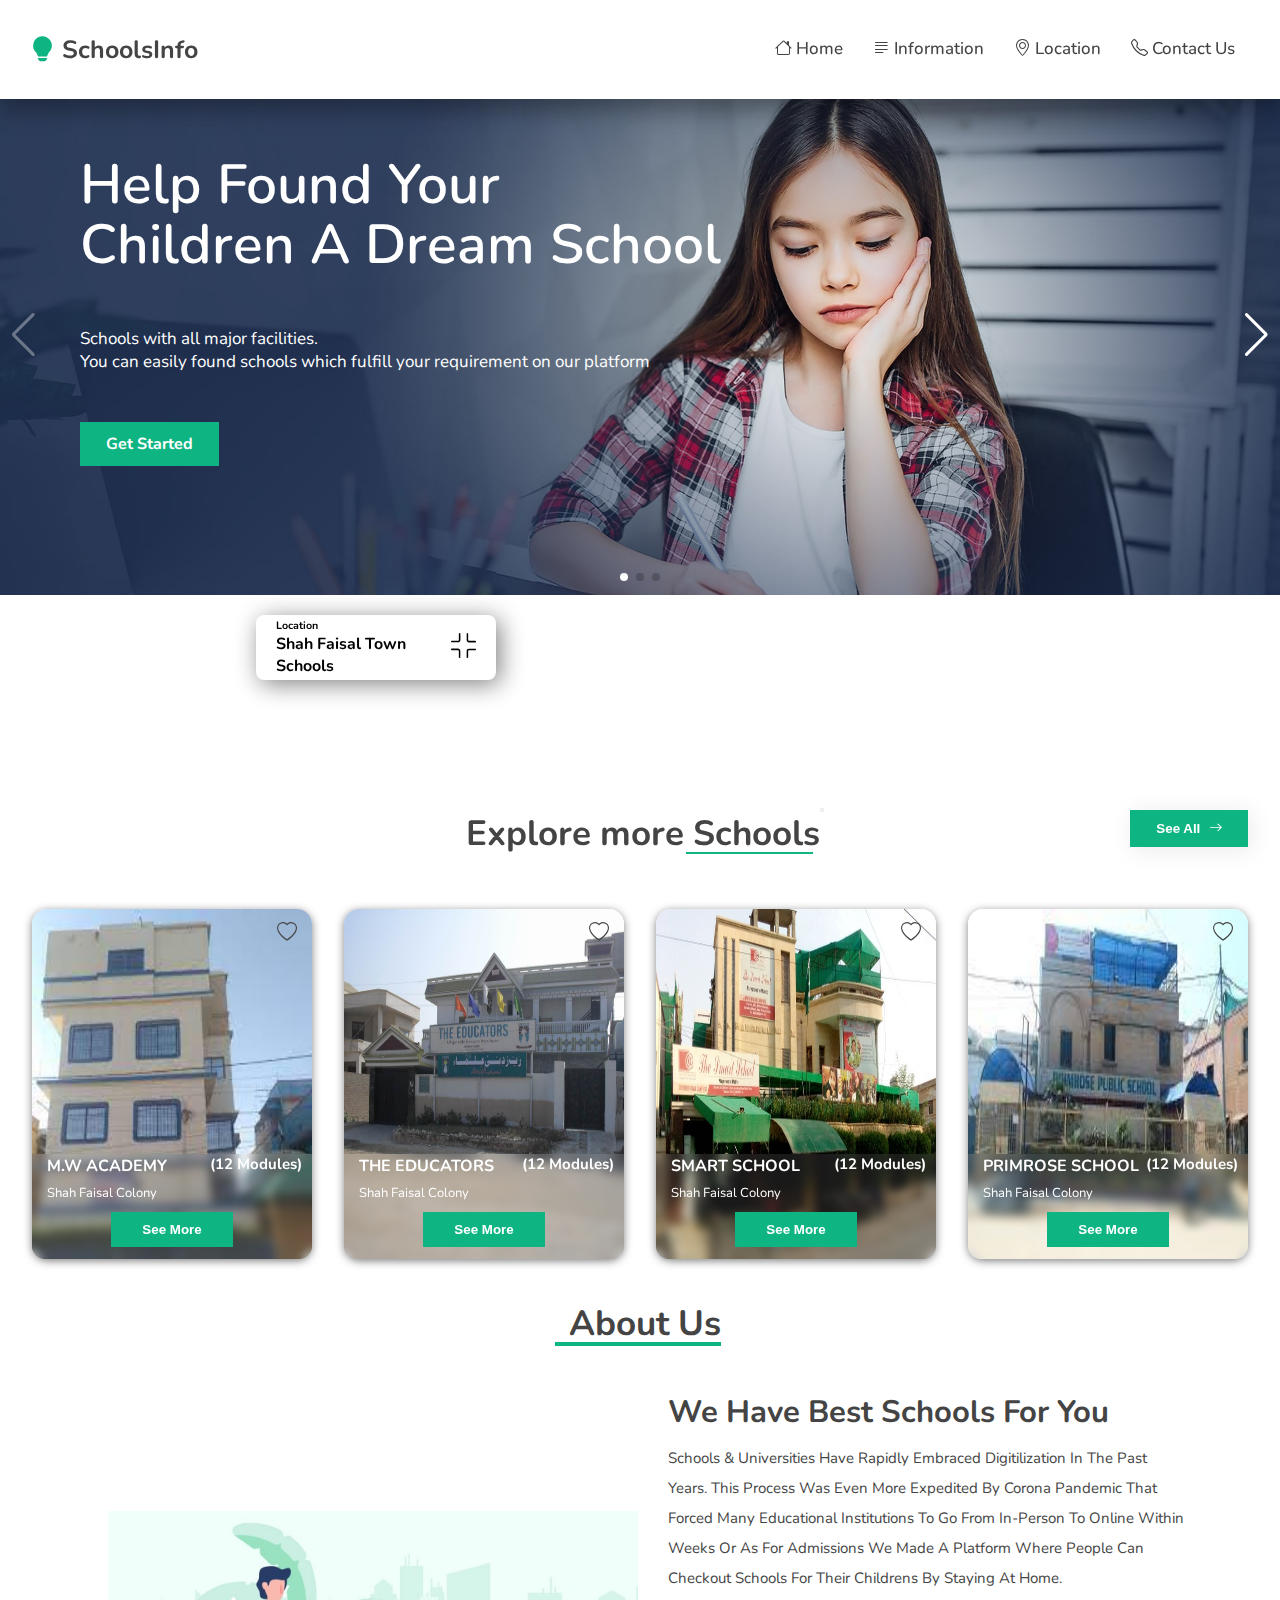
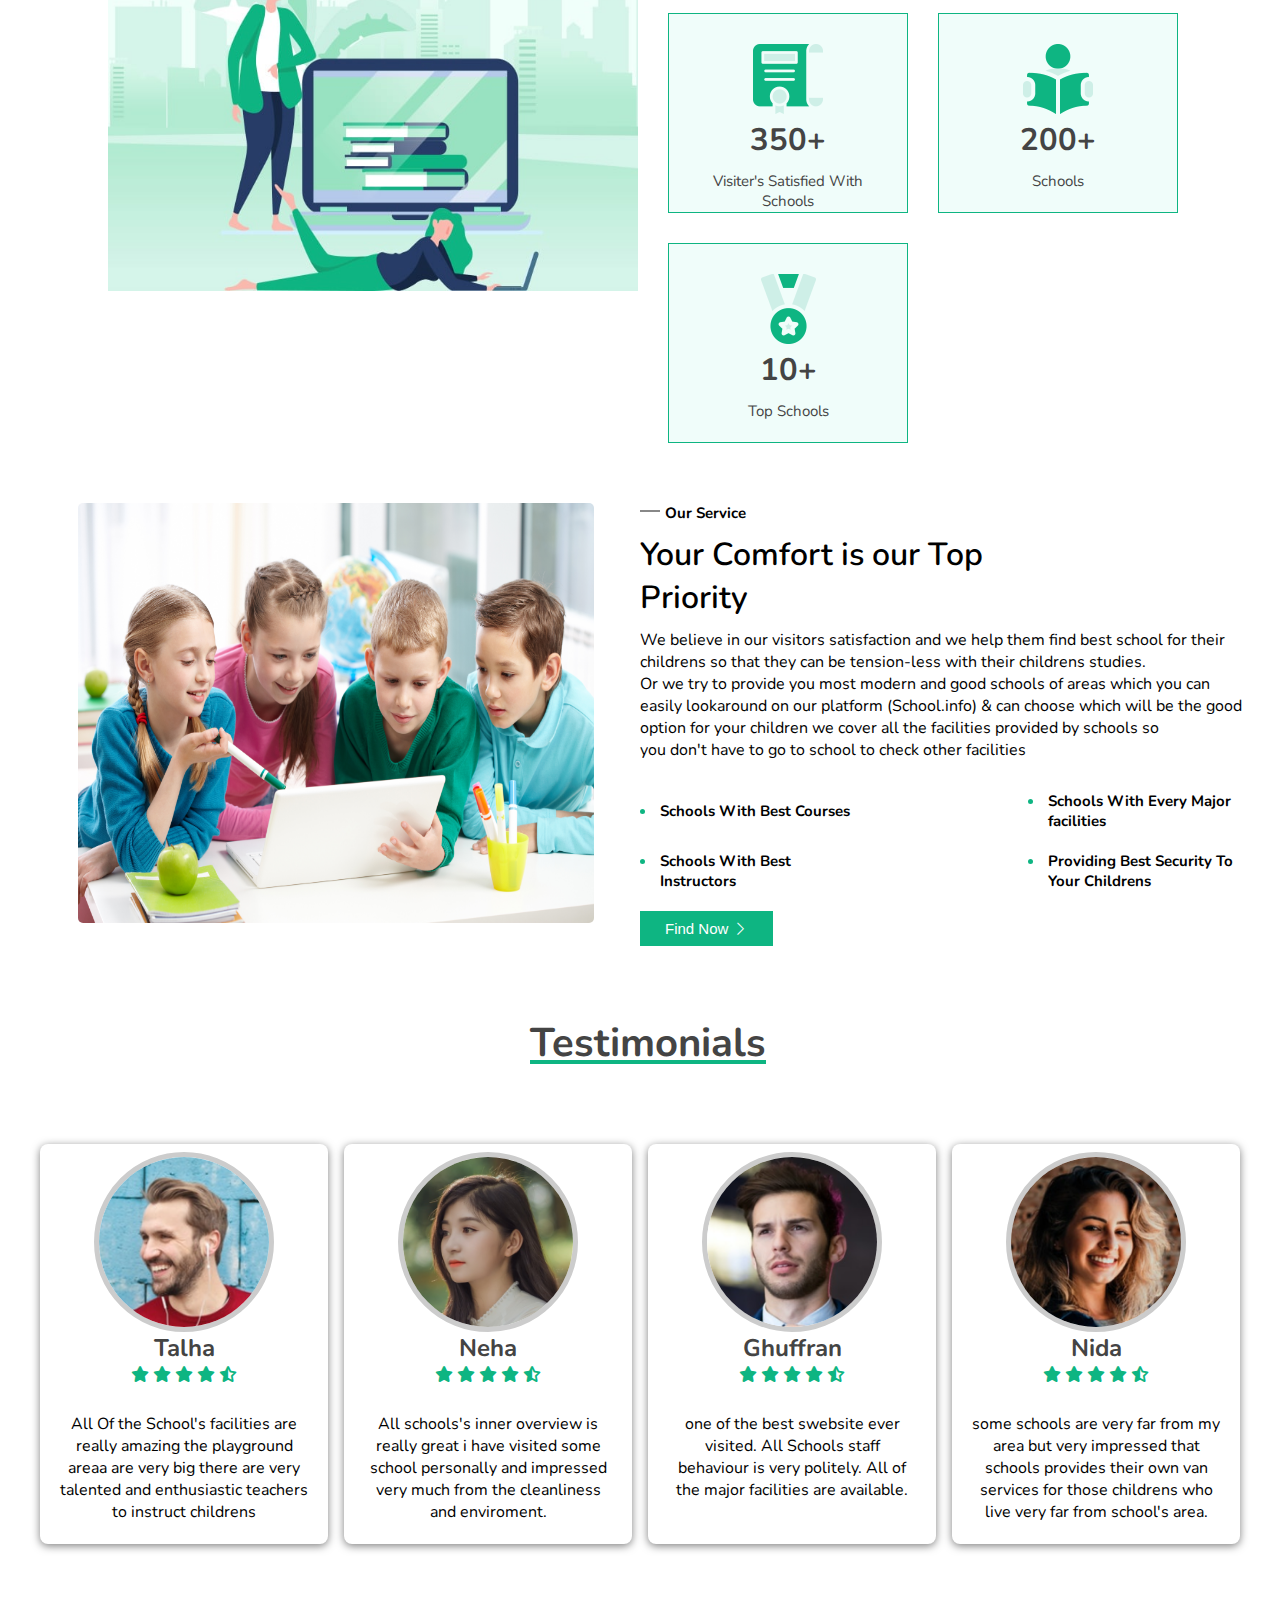
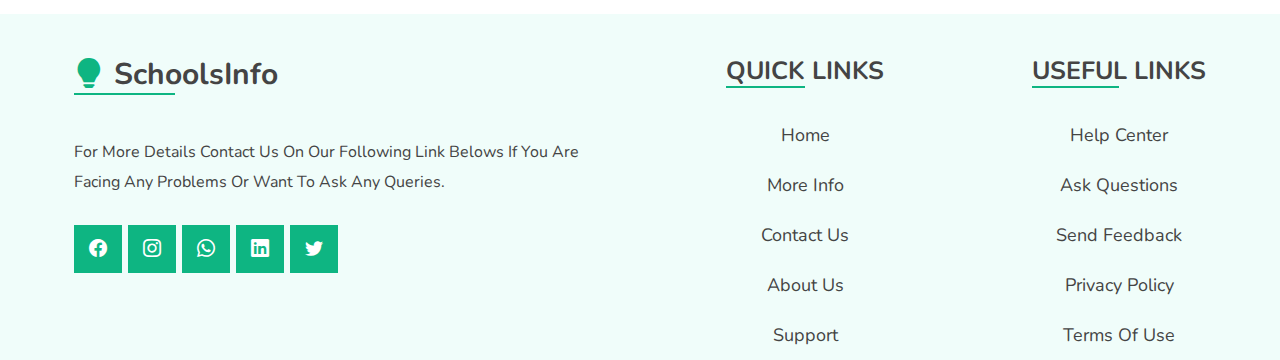
<file: index.html>
<!DOCTYPE html>
<html lang="en">

<head>
    <meta charset="UTF-8">
    <meta http-equiv="X-UA-Compatible" content="IE=edge">
    <meta name="viewport" content="width=device-width, initial-scale=1.0">
    <link rel="stylesheet" href="https://cdnjs.cloudflare.com/ajax/libs/font-awesome/5.15.4/css/all.min.css">
    <link rel="stylesheet" href="https://cdn.jsdelivr.net/npm/bootstrap-icons@1.9.1/font/bootstrap-icons.css">
    <link rel="stylesheet" href="https://cdnjs.cloudflare.com/ajax/libs/font-awesome/6.1.1/css/all.min.css" >
    <link rel="stylesheet" href="css/style.css">
    <link rel="icon" href="img/icon.png">
<link
  rel="stylesheet"
  href="https://cdn.jsdelivr.net/npm/swiper@9/swiper-bundle.min.css"
/>
    <title>Home | SchoolsInfo</title>
</head>

<body>
    <header>
        <nav>
           <a href="index.html" style="text-decoration: none;"> <h4><i class="bi bi-lightbulb-fill"></i> SchoolsInfo</h4></a>
            <div class="right_bx">
                <ul>
                    <li><a href="index.html"><i class="bi bi-house"></i> Home</a></li>
                    <li><a href="information.html"><i class="bi bi-justify-left"></i> Information</a></li>
                    <li><a href="location.html"><i class="bi bi-geo-alt"></i> Location</a></li>
                    <li><a href="contact.html"><i class="bi bi-telephone"></i> Contact Us</a></li>
                </ul>
                   
            </div>
        </nav>
    </header>
        <!-- Slider main container -->
<div class="swiper">
    <!-- Additional required wrapper -->
    <div class="swiper-wrapper">
      <!-- Slides -->
      <div class="swiper-slide" style="background-image: url(css/home-slide-1.jpg);">
        <div class="content">
        <div class="cont_bx">

            <h1>Help Found Your <br>Children A Dream School</h1><br>
            <p>Schools with all major facilities.<br> You can easily found schools which fulfill your requirement on our platform </p>
            <a href="information.html">Get Started</a>
        </div>
        </div>
        </div>
      <div class="swiper-slide" style="background-image: url(css/home-slide-2.jpg);">
        <div class="content">
            <div class="cont_bx">
    
                <h1>Schools With Best<br> Courses & Teachers</h1>
               <p>Schools with all major facilities.<br> You can easily found schools which fulfill your requirement on our platform</p>
                <a href="information.html">Get Started</a>
            </div>
            </div>
    </div>
      <div class="swiper-slide" style="background-image: url(css/home-slide-3.jpg);">
        <div class="content">
            <div class="cont_bx">
    
                <h1>Schools That Provides All Facilities!</h1><br>
                <p>it is getting very hard nowadays to find schools with every facilities like canteen, <br>sports ground, library or a big playground for childrens<br> But we are here to provide the dream schools for your childrens.</p>
                <a href="information.html">Get Started</a>
            </div>
            </div>
    </div>
      ...
    </div>
    <div class="swiper-pagination"></div>
  
    <div class="swiper-button-prev"></div>
    <div class="swiper-button-next"></div>

  </div>
    <div class="map">
        <div class="address_bx">
            <div class="location_bx">
                <h6>Location</h6>
                <h4>Shah Faisal Town Schools</h4>
            </div>
            <i class="bi bi-fullscreen-exit"></i>
        </div>
        <iframe src="https://www.google.com/maps/embed?pb=!1m18!1m12!1m3!1d28957.88411226421!2d67.16214155!3d24.8728813!2m3!1f0!2f0!3f0!3m2!1i1024!2i768!4f13.1!3m3!1m2!1s0x3eb3399d42aef5f1%3A0xa5813c4e620196a7!2sShah%20Faisal%20Colony%2C%20Karachi%2C%20Karachi%20City%2C%20Sindh!5e0!3m2!1sen!2s!4v1679989175919!5m2!1sen!2s" allow="geolocation" width="100%" height="500px" frameborder="0" scrolling="no" allowfullscreen></iframe>
    </div>

    <div class="home" style="margin-top: 50px;">
        <div class="title_button">
            <h2><span>Explore more Schools</span></h2>
            <button><a href="information.html">See All <i class="bi bi-arrow-right"></i></a></button>
        </div>

        <div class="home_bx">
            <div class="card">
                <img src="img/mw academy.jpg" alt="">
                <div class="content">
                    <i class="bi bi-heart"></i>
                    <div class="cont">
                        <div class="intro">
                        <h4>M.W ACADEMY</h4>
                        <h5>(12 Modules)</h5>
                    </div>
                        <p>Shah Faisal Colony</p>
                        <button><a href="M.W academy.html">See more</a></button>
                    </div>
                </div>
            </div>
            <div class="card">
                <img src="img/educators.jpg" alt="">
                <div class="content">
                    <i class="bi bi-heart"></i>
                    <div class="cont">
                        <div class="intro">
                            <h4>THE EDUCATORS</h4>
                            <h5>(12 Modules)</h5>
                        </div>
                        <p>Shah Faisal Colony</p>
                        <button><a href="EDUCATOR.html">See more</a></button>
                    </div>
                </div>
            </div>
            <div class="card">
                <img src="img/smartschool.jpg" alt="">
                <div class="content">
                    <i class="bi bi-heart"></i>
                    <div class="cont">
                        <div class="intro">
                            <h4>SMART SCHOOL</h4>
                            <h5>(12 Modules)</h5>
                        </div>
                        <p>Shah Faisal Colony</p>
                        <button><a href="smartschool.html">See more</a></button>
                    </div>
                </div>
            </div>
            <div class="card">
                <img src="img/primrose.jpg" alt="">
                <div class="content">
                    <i class="bi bi-heart"></i>
                    <div class="cont">
                        <div class="intro">
                            <h4>PRIMROSE SCHOOL</h4>
                            <h5>(12 Modules)</h5>
                        </div>
                        <p>Shah Faisal Colony</p>
                        <button><a href="Primrose.html">See more</a></button>
                    </div>
                </div>
            </div>
            <!-- <div class="card">
                <img src="img/An outdoor pool.jpg" alt="">
                <div class="content">
                    <i class="bi bi-balloon-heart"></i>
                    <div class="cont">
                        <h4>Dubai</h4>
                        <p>United Arb Emirates</p>
                        <button a href="">See more<i class="bi bi-arrow-right"></i></button>
                    </div>
                </div>
            </div> -->
        </div>
    </div>
    <div class="head">
    <h2><span>About Us</span></h2>
</div>
        <section class="about">
            <div class="image">
               <img src="img/about-img.jpg" alt="">
            </div>
         
            <div class="content">
               <h3 class="about-title">we have best schools for you</h3>
               <p>Schools & universities have rapidly embraced digitilization in the past years. this process was even more expedited by corona pandemic that forced many educational institutions to go from in-person to online within weeks or as for admissions we made a platform where people can checkout schools for their childrens by staying at home.</p>
               <div class="icons-container">
                  <div class="icons">
                     <img src="img/about-icon-1.png" alt="">
                     <h3>350+</h3>
                     <span>Visiter's Satisfied With <br> Schools</span>
                  </div>
                  <div class="icons">
                     <img src="img/about-icon-2.png" alt="">
                     <h3>200+</h3>
                     <span>Schools</span>
                  </div>
                  <div class="icons">
                     <img src="img/about-icon-3.png" alt="">
                     <h3>10+</h3>
                     <span>Top Schools</span>
                  </div>
               </div>
            </div>
         
         </section>
         <section style="margin-top: 30px;">
            
        <div class="box">
            <div class="img_bx">
                <img src="img/banner.jpg" alt="">
            </div>
            <div class="cont_box">
                <h6><span>Our Service</span></h6>
                <h1>Your Comfort is our Top <br>Priority</h1>
                <p>We believe in our visitors satisfaction and we help them find best school for their<br> childrens so that they can be tension-less with their childrens studies. <br>Or we try to provide you most modern and good schools of areas which you can easily lookaround on our platform (School.info) & can choose which will be the good option for your children we cover all the facilities provided by schools so <br>you don't have to go to school to check other facilities</p>
                <ul>
                    <li>Schools With Best Courses</li>
                    <li>Schools With Every Major facilities</li>
                    <li>Schools With Best Instructors</li>
                    <li>Providing Best Security To Your Childrens</li>
                </ul>
                <div class="btn">
                <button> <a href="information.html">Find Now <i class="bi bi-chevron-right"></i></a></button>
            </div>
            </div>
        </div>
    </section>


    
    <!--Review-->

    <div class="review" id="Review">
        <h1><span>Testimonials</span></h1>

        <div class="review_box">
            <div class="review_card">

                <div class="review_profile">
                    <img src="img/pic-1.png">
                </div>

                <div class="review_text">
                    <h2 class="name">Talha</h2>

                    <div class="review_icon">
                        <i class="fa-solid fa-star"></i>
                        <i class="fa-solid fa-star"></i>
                        <i class="fa-solid fa-star"></i>
                        <i class="fa-solid fa-star"></i>
                        <i class="fa-solid fa-star-half-stroke"></i>
                    </div>

                    <div class="review_social">
                        <i class="fa-brands fa-facebook-f"></i>
                        <i class="fa-brands fa-instagram"></i>
                        <i class="fa-brands fa-twitter"></i>
                        <i class="fa-brands fa-linkedin-in"></i>
                    </div>

                    <p>
                       All Of the School's facilities are really amazing the playground areaa are very big there are very talented and enthusiastic teachers to instruct childrens
                        
                    </p>

                </div>

            </div>

            <div class="review_card">

                <div class="review_profile">
                    <img src="img/pic-6.png">
                </div>

                <div class="review_text">
                    <h2 class="name">Neha</h2>

                    <div class="review_icon">
                        <i class="fa-solid fa-star"></i>
                        <i class="fa-solid fa-star"></i>
                        <i class="fa-solid fa-star"></i>
                        <i class="fa-solid fa-star"></i>
                        <i class="fa-solid fa-star-half-stroke"></i>
                    </div>

                    <div class="review_social">
                        <i class="fa-brands fa-facebook-f"></i>
                        <i class="fa-brands fa-instagram"></i>
                        <i class="fa-brands fa-twitter"></i>
                        <i class="fa-brands fa-linkedin-in"></i>
                    </div>

                    <p>
                        All schools's inner overview is really great i have visited some school personally and impressed very much from the cleanliness and enviroment.
                    </p>

                </div>

            </div>

            <div class="review_card">

                <div class="review_profile">
                    <img src="img/pic-3.png">
                </div>

                <div class="review_text">
                    <h2 class="name">Ghuffran</h2>

                    <div class="review_icon">
                        <i class="fa-solid fa-star"></i>
                        <i class="fa-solid fa-star"></i>
                        <i class="fa-solid fa-star"></i>
                        <i class="fa-solid fa-star"></i>
                        <i class="fa-solid fa-star-half-stroke"></i>
                    </div>

                    <div class="review_social">
                        <i class="fa-brands fa-facebook-f"></i>
                        <i class="fa-brands fa-instagram"></i>
                        <i class="fa-brands fa-twitter"></i>
                        <i class="fa-brands fa-linkedin-in"></i>
                    </div>

                    <p>
                        one of the best swebsite ever visited. All Schools staff behaviour is very politely. All of the major facilities are available.
                    </p>

                </div>

            </div>

            <div class="review_card">

                <div class="review_profile">
                    <img src="img/pic-4.png">
                </div>

                <div class="review_text">
                    <h2 class="name">Nida</h2>

                    <div class="review_icon">
                        <i class="fa-solid fa-star"></i>
                        <i class="fa-solid fa-star"></i>
                        <i class="fa-solid fa-star"></i>
                        <i class="fa-solid fa-star"></i>
                        <i class="fa-solid fa-star-half-stroke"></i>
                    </div>

                    <div class="review_social">
                        <i class="fa-brands fa-facebook-f"></i>
                        <i class="fa-brands fa-instagram"></i>
                        <i class="fa-brands fa-twitter"></i>
                        <i class="fa-brands fa-linkedin-in"></i>
                    </div>

                    <p>
                        some schools are very far from my area but very impressed that schools provides their own van services for those childrens who live very far from school's area.
                    </p>

                </div>

            </div>

        </div>

    </div>

<footer class="footer">
    <div class="box-container">
        <div class="box">
            <h2><i class="bi bi-lightbulb-fill"></i>SchoolsInfo</h2>
            <p>For more details Contact us on our following link belows if you are  <br>facing any problems or want to ask any queries.</p>
            <div class="sharelinks">
            <i class="bi bi-facebook"></i>
            <i class="bi bi-instagram"></i>
            <i class="bi bi-whatsapp"></i>
            <i class="bi bi-linkedin"></i>
            <i class="bi bi-twitter"></i>
        </div>
        <!-- <h1>MESSAGE US :</h1>
        <textarea placeholder="type your message"></textarea><br>
        <button>SUBMIT</button> -->
        </div>
        <div class="box">
            <h3>QUICK LINKS</h3>
            <a href="index.html" class="links">Home</a>
            <a href="information.html" class="links">More Info</a>
            <a href="contact.html" class="links">Contact Us</a>
            <a href="" class="links">About Us</a>
            <a href="" class="links">Support</a>
        </div>
        <div class="box">
            <h3>USEFUL LINKS</h3>
            <a href="#" class="link">Help Center</a>
            <a href="#" class="link">Ask Questions</a>
            <a href="#" class="link">Send Feedback</a>
            <a href="#" class="link">Privacy Policy</a>
            <a href="#" class="link">Terms Of Use</a>
         </div>
    </div>
</footer>
    <script src="https://cdn.jsdelivr.net/npm/swiper@9/swiper-bundle.min.js"></script>
    <script>
        const swiper = new Swiper('.swiper', {
//   loop: true,
  autoplay: {
    delay : 3000,
    disableOnInteraction: false,
  },

  pagination: {
    el: '.swiper-pagination',
    clickable : true,
  },

  navigation: {
    nextEl: '.swiper-button-next',
    prevEl: '.swiper-button-prev',
  },

});
    </script>
</body>

</html>
</file>
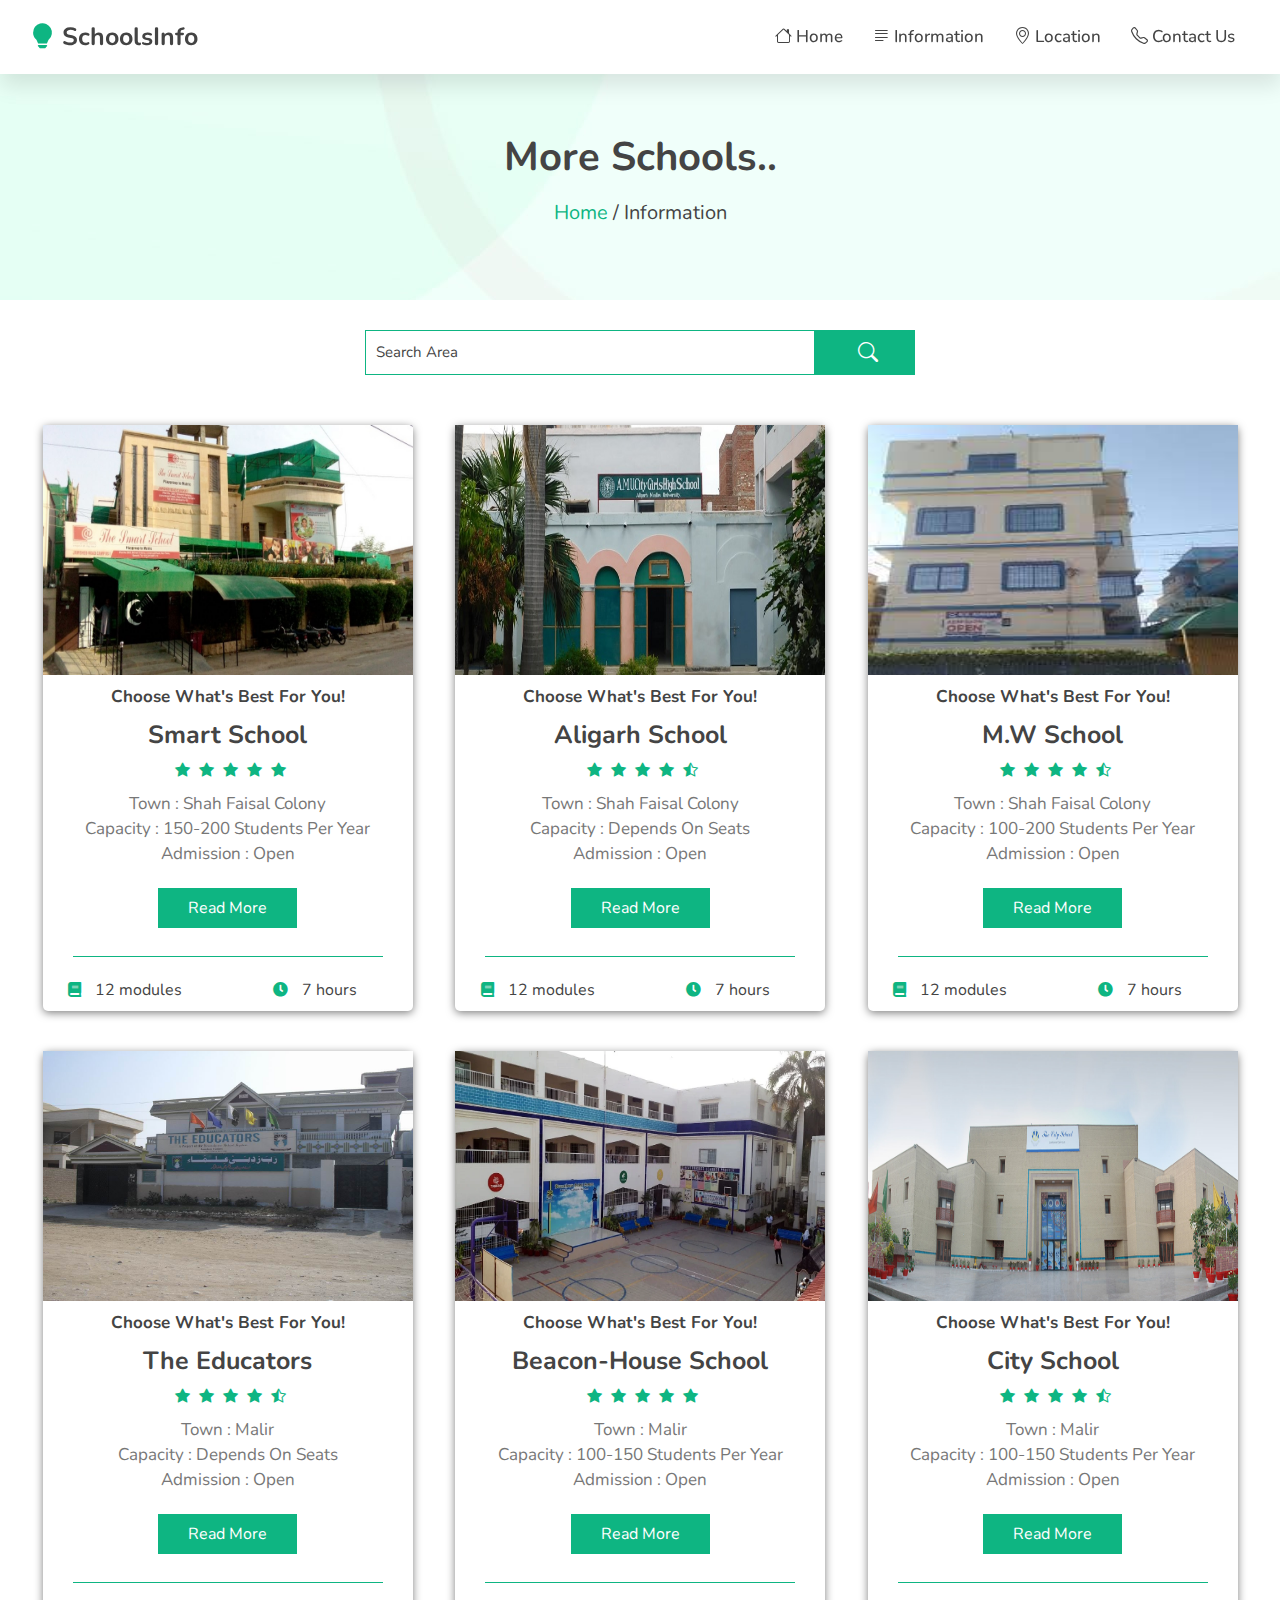
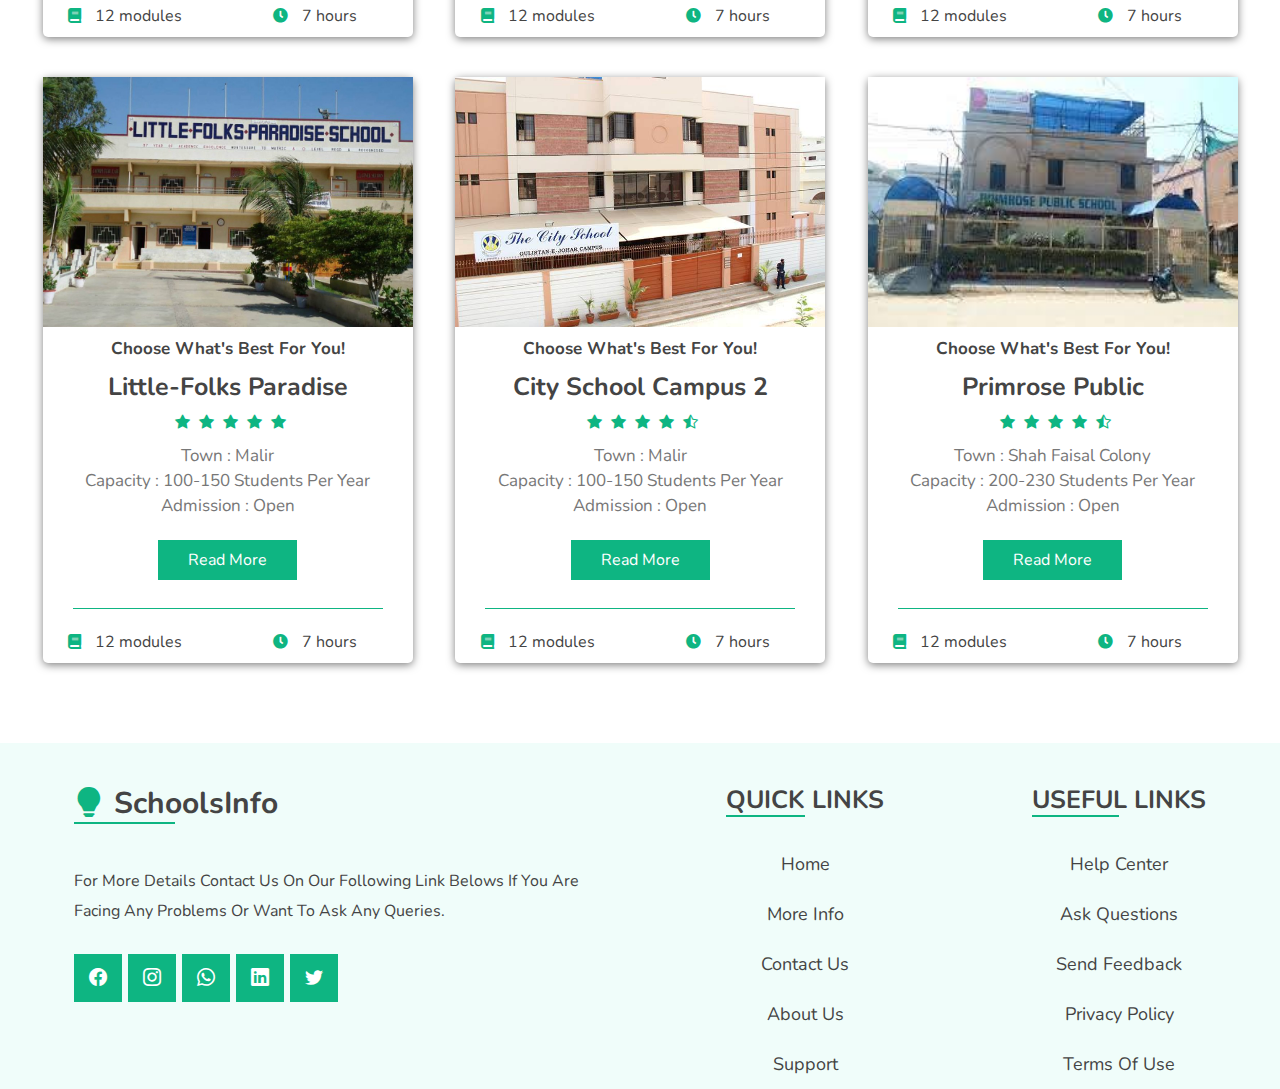
<file: information.html>
<!DOCTYPE html>
<html lang="en">
<head>
    <meta charset="UTF-8">
    <meta http-equiv="X-UA-Compatible" content="IE=edge">
    <meta name="viewport" content="width=device-width, initial-scale=1.0">
    <title>Info | SchoolsInfo</title>
    <link rel="stylesheet" href="https://cdn.jsdelivr.net/npm/bootstrap-icons@1.9.1/font/bootstrap-icons.css">
    <link rel="stylesheet" href="https://cdnjs.cloudflare.com/ajax/libs/font-awesome/5.15.4/css/all.min.css">
    <link rel="stylesheet" href="css/information.css">
    <link rel="icon" href="img/icon.png">
</head>
<body>
    <header>
        <nav>
         <a href="index.html" style="text-decoration: none;"> <h4><i class="bi bi-lightbulb-fill"></i> SchoolsInfo</h4></a>
            <div class="right_bx">
                <ul>
                    <li><a href="index.html"><i class="bi bi-house"></i> Home</a></li>
                    <li><a href="information.html"><i class="bi bi-justify-left"></i> Information</a></li>
                    <li><a href="location.html"><i class="bi bi-geo-alt"></i> Location</a></li>
                    <li><a href="contact.html"><i class="bi bi-telephone"></i> Contact Us</a></li>
                </ul>
                   
            </div>
        </nav>
    </header>
    <div class="background">
        <div class="heading">
        <h3>More Schools..</h3>
   <p> <a href="index.html">Home</a> / Information </p>
</div>
    </div>
    <div class="search-bar">
        <input type="text" placeholder="Search Area" id="searchtxt">
        <button onclick="search()"><i class="bi bi-search"></i></button>
    </div>


    <section class="courses">
     
        <div class="box-container">
     
           <div class="box">
              <div class="image">
                 <img src="img/smartschool.jpg" alt="">
              </div>
              <div class="content">
                 <h3>choose what's best for you!</h3>
                 <h2>Smart School</h2>

                 <i class="bi bi-star-fill"></i>
                 <i class="bi bi-star-fill"></i>
                 <i class="bi bi-star-fill"></i>
                 <i class="bi bi-star-fill"></i>
                 <i class="bi bi-star-fill"></i>
                 <p>
                    town : Shah Faisal Colony <br>
                capacity : 150-200 students per year<br>
                admission : open

            </p>
                 <a href="smartschool.html" class="btn">read more</a>
                 <div class="icons">
                    <span> <i class="fas fa-book"></i> 12 modules </span>
                    <span> <i class="fas fa-clock"></i> 7 hours </span>
                 </div>
              </div>
           </div>
           <div class="box">
            <div class="image">
               <img src="img/aligarh.jpg" alt="">
            </div>
            <div class="content">
               <h3>choose what's best for you!</h3>
               <h2>Aligarh School</h2>
               <i class="bi bi-star-fill"></i>
                 <i class="bi bi-star-fill"></i>
                 <i class="bi bi-star-fill"></i>
                 <i class="bi bi-star-fill"></i>
                 <i class="bi bi-star-half"></i>
               <p>
                town : Shah Faisal Colony <br>
                capacity : Depends on seats<br>
                admission : open

        </p>
               <a href="aligarh.html" class="btn">read more</a>
               <div class="icons">
                  <span> <i class="fas fa-book"></i> 12 modules </span>
                  <span> <i class="fas fa-clock"></i> 7 hours </span>
               </div>
            </div>
         </div>
         <div class="box">
            <div class="image">
               <img src="img/mw academy.jpg" alt="">
            </div>
            <div class="content">
               <h3>choose what's best for you!</h3>
               <h2>M.W School</h2>
               <i class="bi bi-star-fill"></i>
                 <i class="bi bi-star-fill"></i>
                 <i class="bi bi-star-fill"></i>
                 <i class="bi bi-star-fill"></i>
                 <i class="bi bi-star-half"></i>
               <p>
                town : Shah Faisal Colony <br>
                capacity : 100-200 students per year<br>
                admission : open

        </p>
               <a href="M.W academy.html" class="btn">read more</a>
               <div class="icons">
                  <span> <i class="fas fa-book"></i> 12 modules </span>
                  <span> <i class="fas fa-clock"></i> 7 hours </span>
               </div>
            </div>
         </div>
         <div class="box">
            <div class="image">
               <img src="img/educators.jpg" alt="">
            </div>
            <div class="content">
               <h3>choose what's best for you!</h3>
               <h2>The Educators</h2>
               <i class="bi bi-star-fill"></i>
                 <i class="bi bi-star-fill"></i>
                 <i class="bi bi-star-fill"></i>
                 <i class="bi bi-star-fill"></i>
                 <i class="bi bi-star-half"></i>
               <p>
                town : Malir <br>
                capacity : Depends on seats<br>
                admission : open

        </p>
               <a href="EDUCATOR.html" class="btn">read more</a>
               <div class="icons">
                  <span> <i class="fas fa-book"></i> 12 modules </span>
                  <span> <i class="fas fa-clock"></i> 7 hours </span>
               </div>
            </div>
         </div>
         <div class="box">
            <div class="image">
               <img src="img/beaconhouse.webp" alt="">
            </div>
            <div class="content">
               <h3>choose what's best for you!</h3>
               <h2>Beacon-House School</h2>
               <i class="bi bi-star-fill"></i>
                 <i class="bi bi-star-fill"></i>
                 <i class="bi bi-star-fill"></i>
                 <i class="bi bi-star-fill"></i>
                 <i class="bi bi-star-fill"></i>
               <p>
                town : Malir <br>
                capacity : 100-150 students per year<br>
                admission : open
        

        </p>
               <a href="#" class="btn">read more</a>
               <div class="icons">
                  <span> <i class="fas fa-book"></i> 12 modules </span>
                  <span> <i class="fas fa-clock"></i> 7 hours </span>
               </div>
            </div>
         </div>
         <div class="box">
            <div class="image">
               <img src="img/city school.jpg" alt="">
            </div>
            <div class="content">
               <h3>choose what's best for you!</h3>
               <h2>City School</h2>
               <i class="bi bi-star-fill"></i>
                 <i class="bi bi-star-fill"></i>
                 <i class="bi bi-star-fill"></i>
                 <i class="bi bi-star-fill"></i>
                 <i class="bi bi-star-half"></i>
               <p>
                town : Malir <br>
                capacity : 100-150 students per year<br>
                admission : open
        

        </p>
               <a href="THE CITY SCHOOL.html" class="btn">read more</a>
               <div class="icons">
                  <span> <i class="fas fa-book"></i> 12 modules </span>
                  <span> <i class="fas fa-clock"></i> 7 hours </span>
               </div>
            </div>
         </div>
         <div class="box">
            <div class="image">
               <img src="img/littlefolks.jpg" alt="">
            </div>
            <div class="content">
               <h3>choose what's best for you!</h3>
               <h2>Little-Folks Paradise</h2>
               <i class="bi bi-star-fill"></i>
                 <i class="bi bi-star-fill"></i>
                 <i class="bi bi-star-fill"></i>
                 <i class="bi bi-star-fill"></i>
                 <i class="bi bi-star-fill"></i>
               <p>
                town : Malir <br>
                capacity : 100-150 students per year<br>
                admission : open
        

        </p>
               <a href="#" class="btn">read more</a>
               <div class="icons">
                  <span> <i class="fas fa-book"></i> 12 modules </span>
                  <span> <i class="fas fa-clock"></i> 7 hours </span>
               </div>
            </div>
         </div>
         <div class="box">
            <div class="image">
               <img src="img/Cityschool campus2.jpg" alt="">
            </div>
            <div class="content">
               <h3>choose what's best for you!</h3>
               <h2>City School Campus 2</h2>
               <i class="bi bi-star-fill"></i>
                 <i class="bi bi-star-fill"></i>
                 <i class="bi bi-star-fill"></i>
                 <i class="bi bi-star-fill"></i>
                 <i class="bi bi-star-half"></i>
               <p>
                town : Malir <br>
                capacity : 100-150 students per year<br>
                admission : open
        

        </p>
               <a href="#" class="btn">read more</a>
               <div class="icons">
                  <span> <i class="fas fa-book"></i> 12 modules </span>
                  <span> <i class="fas fa-clock"></i> 7 hours </span>
               </div>
            </div>
         </div>
           <div class="box">
              <div class="image">
                 <img src="img/primrose.jpg" alt="">
              </div>
              <div class="content">
                 <h3>choose what's best for you!</h3>
                 <h2>Primrose Public</h2>
                 <i class="bi bi-star-fill"></i>
                 <i class="bi bi-star-fill"></i>
                 <i class="bi bi-star-fill"></i>
                 <i class="bi bi-star-fill"></i>
                 <i class="bi bi-star-half"></i>
                 <p>
                    town : Shah Faisal Colony <br>
                    capacity : 200-230 students per year<br>
                    admission : open

            </p>
                 <a href="Primrose.html" class="btn">read more</a>
                 <div class="icons">
                    <span> <i class="fas fa-book"></i> 12 modules </span>
                    <span> <i class="fas fa-clock"></i> 7 hours </span>
                 </div>
              </div>
           </div>
           <!-- these div are necessary -->
        </div>
    </section>
    <footer class="footer">
        <div class="box-container">
            <div class="box">
                <h2><i class="bi bi-lightbulb-fill"></i>SchoolsInfo</h2>
                <p>For more details Contact us on our following link belows if you are  <br>facing any problems or want to ask any queries.</p>
                <div class="sharelinks">
                <i class="bi bi-facebook"></i>
                <i class="bi bi-instagram"></i>
                <i class="bi bi-whatsapp"></i>
                <i class="bi bi-linkedin"></i>
                <i class="bi bi-twitter"></i>
            </div>
            <!-- <h1>MESSAGE US :</h1>
            <textarea placeholder="type your message"></textarea><br>
            <button>SUBMIT</button> -->
            </div>
            <div class="box">
                <h3>QUICK LINKS</h3>
                <a href="index.html" class="links">Home</a>
                <a href="information.html" class="links">More Info</a>
                <a href="contact.html" class="links">Contact Us</a>
                <a href="" class="links">About Us</a>
                <a href="" class="links">Support</a>
            </div>
            <div class="box">
                <h3>USEFUL LINKS</h3>
                <a href="#" class="link">Help Center</a>
                <a href="#" class="link">Ask Questions</a>
                <a href="#" class="link">Send Feedback</a>
                <a href="#" class="link">Privacy Policy</a>
                <a href="#" class="link">Terms Of Use</a>
             </div>
        </div>
    </footer>
</body>
<script>
   function search()
{
    var search = document.getElementById("searchtxt").value;
    if (search == "shah faisal colony" || search == "Shah faisal colony" || search == "shah faisal")
    {
        window.open("file:///E:/SchoolsInfo/Shahfaisal%20schools.html");
    }
    if (search == "malir" || search == "Malir")
    {
        window.open("file:///E:/SchoolsInfo/malir%20schools.html");
    }
    else{
        alert("no result found")
    }
}
</script>
</html>
</file>
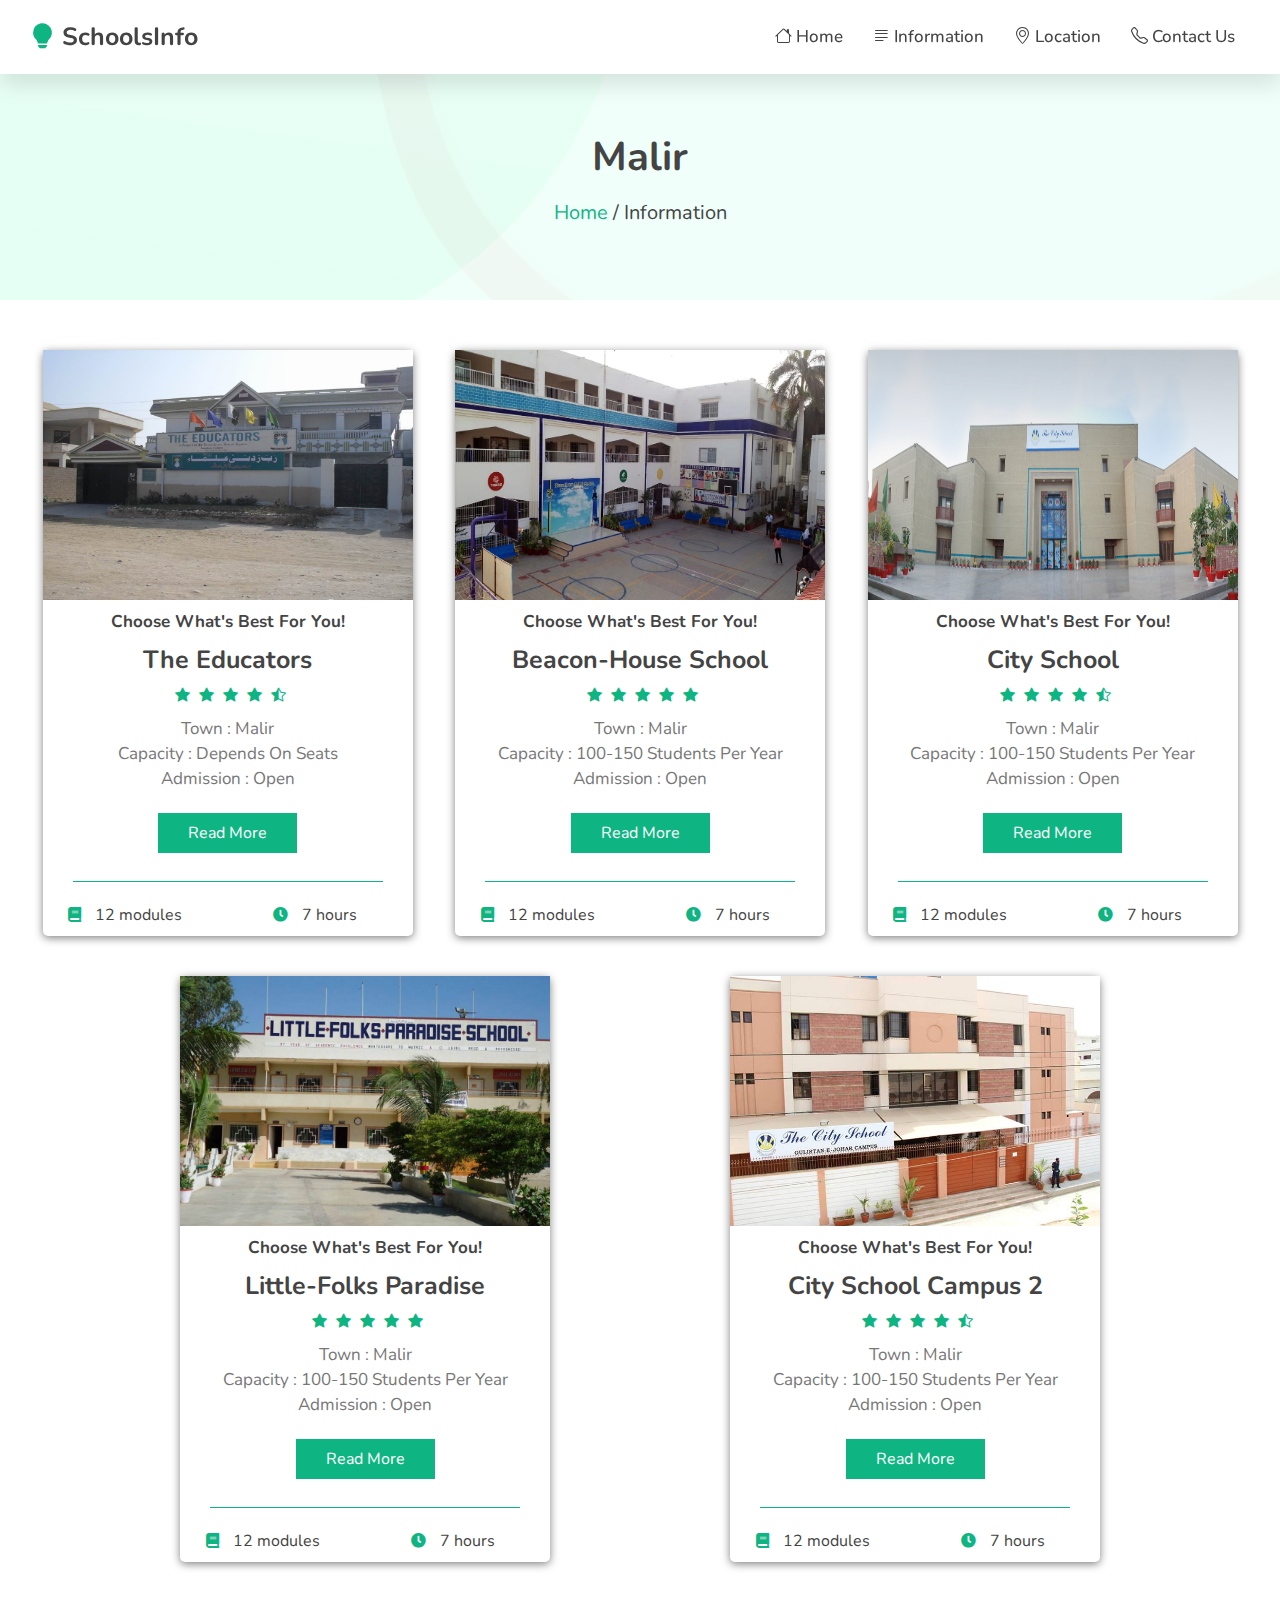
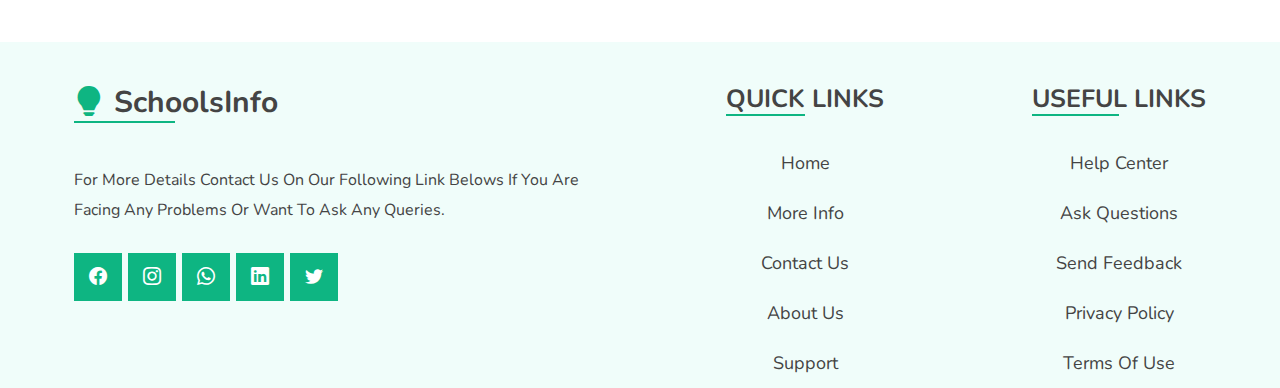
<file: malir schools.html>
<!DOCTYPE html>
<html lang="en">
<head>
    <meta charset="UTF-8">
    <meta http-equiv="X-UA-Compatible" content="IE=edge">
    <meta name="viewport" content="width=device-width, initial-scale=1.0">
    <title>Malir Schools | SchoolsInfo</title>
    <link rel="stylesheet" href="https://cdn.jsdelivr.net/npm/bootstrap-icons@1.9.1/font/bootstrap-icons.css">
    <link rel="stylesheet" href="https://cdnjs.cloudflare.com/ajax/libs/font-awesome/5.15.4/css/all.min.css">
    <link rel="stylesheet" href="css/malir schools.css">
    <link rel="icon" href="img/icon.png">
</head>
<body>
    <header>
        <nav>
         <a href="index.html" style="text-decoration: none;"> <h4><i class="bi bi-lightbulb-fill"></i> SchoolsInfo</h4></a>
            <div class="right_bx">
                <ul>
                    <li><a href="index.html"><i class="bi bi-house"></i> Home</a></li>
                    <li><a href="information.html"><i class="bi bi-justify-left"></i> Information</a></li>
                    <li><a href="location.html"><i class="bi bi-geo-alt"></i> Location</a></li>
                    <li><a href="contact.html"><i class="bi bi-telephone"></i> Contact Us</a></li>
                </ul>
                   
            </div>
        </nav>
    </header>
    <div class="background">
        <div class="heading">
        <h3>Malir</h3>
   <p> <a href="index.html">Home</a> / Information </p>
</div>
    </div>
    <section class="courses">
     
        <div class="box-container">
    
         <div class="box">
            <div class="image">
               <img src="img/educators.jpg" alt="">
            </div>
            <div class="content">
               <h3>choose what's best for you!</h3>
               <h2>The Educators</h2>
               <i class="bi bi-star-fill"></i>
                 <i class="bi bi-star-fill"></i>
                 <i class="bi bi-star-fill"></i>
                 <i class="bi bi-star-fill"></i>
                 <i class="bi bi-star-half"></i>
               <p>
                town : Malir <br>
                capacity : Depends on seats<br>
                admission : open

        </p>
               <a href="EDUCATOR.html" class="btn">read more</a>
               <div class="icons">
                  <span> <i class="fas fa-book"></i> 12 modules </span>
                  <span> <i class="fas fa-clock"></i> 7 hours </span>
               </div>
            </div>
         </div>
         <div class="box">
            <div class="image">
               <img src="img/beaconhouse.webp" alt="">
            </div>
            <div class="content">
               <h3>choose what's best for you!</h3>
               <h2>Beacon-House School</h2>
               <i class="bi bi-star-fill"></i>
                 <i class="bi bi-star-fill"></i>
                 <i class="bi bi-star-fill"></i>
                 <i class="bi bi-star-fill"></i>
                 <i class="bi bi-star-fill"></i>
               <p>
                town : Malir <br>
                capacity : 100-150 students per year<br>
                admission : open
        

        </p>
               <a href="#" class="btn">read more</a>
               <div class="icons">
                  <span> <i class="fas fa-book"></i> 12 modules </span>
                  <span> <i class="fas fa-clock"></i> 7 hours </span>
               </div>
            </div>
         </div>
         <div class="box">
            <div class="image">
               <img src="img/city school.jpg" alt="">
            </div>
            <div class="content">
               <h3>choose what's best for you!</h3>
               <h2>City School</h2>
               <i class="bi bi-star-fill"></i>
                 <i class="bi bi-star-fill"></i>
                 <i class="bi bi-star-fill"></i>
                 <i class="bi bi-star-fill"></i>
                 <i class="bi bi-star-half"></i>
               <p>
                town : Malir <br>
                capacity : 100-150 students per year<br>
                admission : open
        

        </p>
               <a href="THE CITY SCHOOL.html" class="btn">read more</a>
               <div class="icons">
                  <span> <i class="fas fa-book"></i> 12 modules </span>
                  <span> <i class="fas fa-clock"></i> 7 hours </span>
               </div>
            </div>
         </div>
         <div class="box">
            <div class="image">
               <img src="img/littlefolks.jpg" alt="">
            </div>
            <div class="content">
               <h3>choose what's best for you!</h3>
               <h2>Little-Folks Paradise</h2>
               <i class="bi bi-star-fill"></i>
                 <i class="bi bi-star-fill"></i>
                 <i class="bi bi-star-fill"></i>
                 <i class="bi bi-star-fill"></i>
                 <i class="bi bi-star-fill"></i>
               <p>
                town : Malir <br>
                capacity : 100-150 students per year<br>
                admission : open
        

        </p>
               <a href="#" class="btn">read more</a>
               <div class="icons">
                  <span> <i class="fas fa-book"></i> 12 modules </span>
                  <span> <i class="fas fa-clock"></i> 7 hours </span>
               </div>
            </div>
         </div>
         <div class="box">
            <div class="image">
               <img src="img/Cityschool campus2.jpg" alt="">
            </div>
            <div class="content">
               <h3>choose what's best for you!</h3>
               <h2>City School Campus 2</h2>
               <i class="bi bi-star-fill"></i>
                 <i class="bi bi-star-fill"></i>
                 <i class="bi bi-star-fill"></i>
                 <i class="bi bi-star-fill"></i>
                 <i class="bi bi-star-half"></i>
               <p>
                town : Malir <br>
                capacity : 100-150 students per year<br>
                admission : open
        

        </p>
               <a href="#" class="btn">read more</a>
               <div class="icons">
                  <span> <i class="fas fa-book"></i> 12 modules </span>
                  <span> <i class="fas fa-clock"></i> 7 hours </span>
               </div>
            </div>
         </div>
           <!-- these div are necessary -->
        </div>
    </section>
    <footer class="footer">
        <div class="box-container">
            <div class="box">
                <h2><i class="bi bi-lightbulb-fill"></i>SchoolsInfo</h2>
                <p>For more details Contact us on our following link belows if you are  <br>facing any problems or want to ask any queries.</p>
                <div class="sharelinks">
                <i class="bi bi-facebook"></i>
                <i class="bi bi-instagram"></i>
                <i class="bi bi-whatsapp"></i>
                <i class="bi bi-linkedin"></i>
                <i class="bi bi-twitter"></i>
            </div>
            <!-- <h1>MESSAGE US :</h1>
            <textarea placeholder="type your message"></textarea><br>
            <button>SUBMIT</button> -->
            </div>
            <div class="box">
                <h3>QUICK LINKS</h3>
                <a href="index.html" class="links">Home</a>
                <a href="information.html" class="links">More Info</a>
                <a href="contact.html" class="links">Contact Us</a>
                <a href="" class="links">About Us</a>
                <a href="" class="links">Support</a>
            </div>
            <div class="box">
                <h3>USEFUL LINKS</h3>
                <a href="#" class="link">Help Center</a>
                <a href="#" class="link">Ask Questions</a>
                <a href="#" class="link">Send Feedback</a>
                <a href="#" class="link">Privacy Policy</a>
                <a href="#" class="link">Terms Of Use</a>
             </div>
        </div>
    </footer>
</body>
</html>
</file>
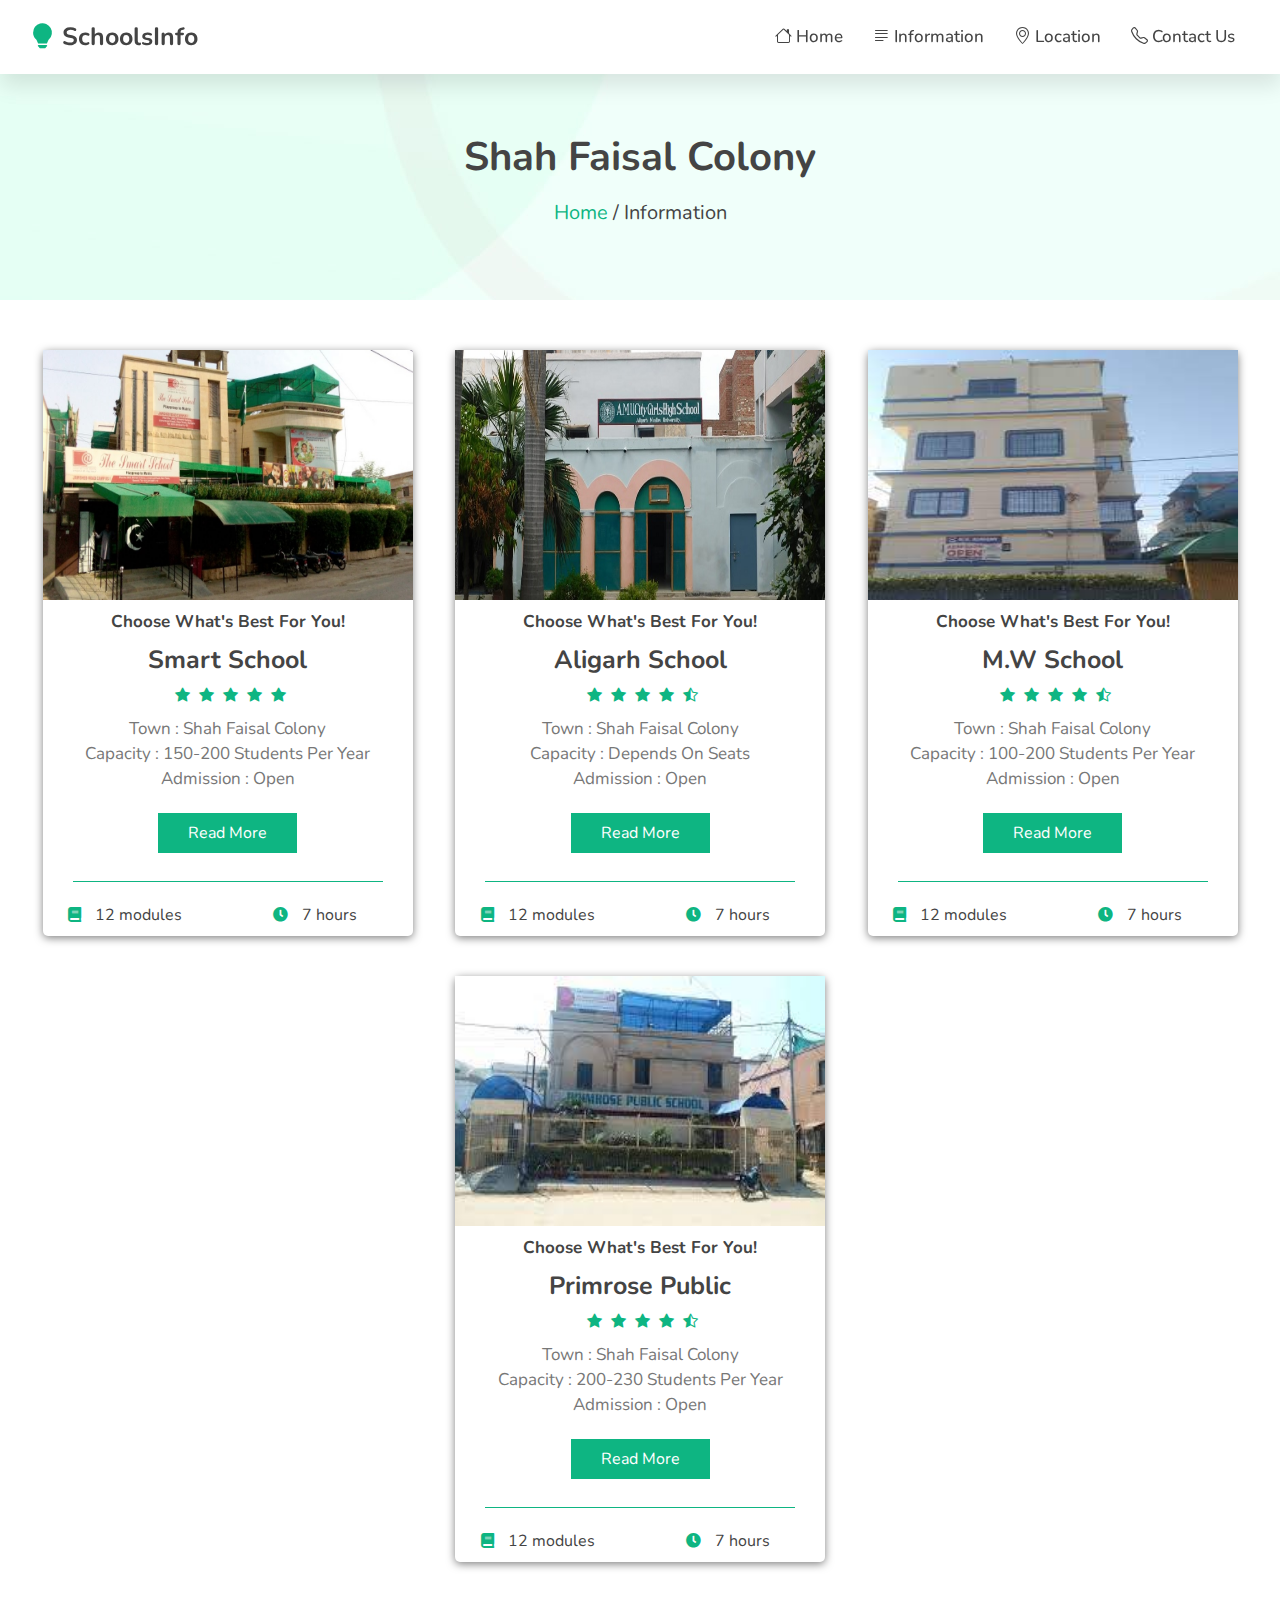
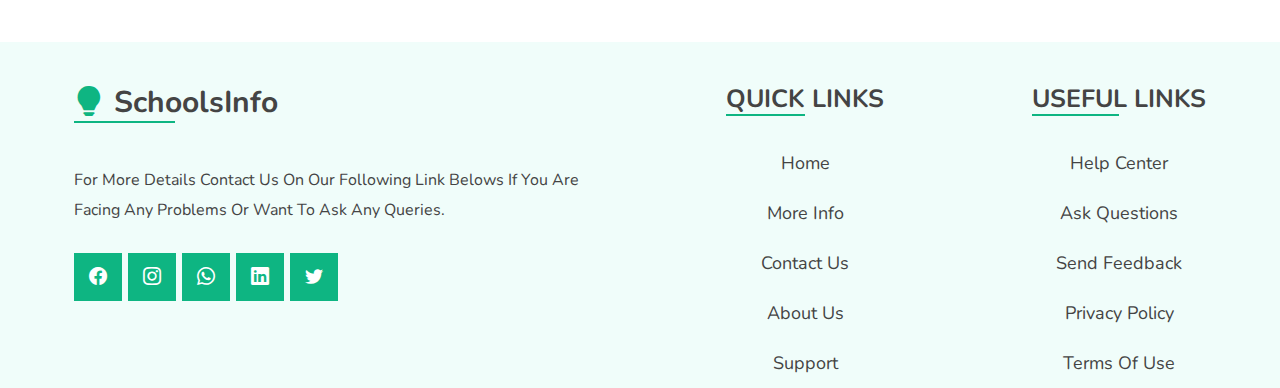
<file: Shahfaisal schools.html>
<!DOCTYPE html>
<html lang="en">
<head>
    <meta charset="UTF-8">
    <meta http-equiv="X-UA-Compatible" content="IE=edge">
    <meta name="viewport" content="width=device-width, initial-scale=1.0">
    <title>ShahFaisal Schools | SchoolsInfo</title>
    <link rel="stylesheet" href="https://cdn.jsdelivr.net/npm/bootstrap-icons@1.9.1/font/bootstrap-icons.css">
    <link rel="stylesheet" href="https://cdnjs.cloudflare.com/ajax/libs/font-awesome/5.15.4/css/all.min.css">
    <link rel="stylesheet" href="css/shahfaisal schools.css">
    <link rel="icon" href="img/icon.png">
</head>
<body>
    <header>
        <nav>
         <a href="index.html" style="text-decoration: none;"> <h4><i class="bi bi-lightbulb-fill"></i> SchoolsInfo</h4></a>
            <div class="right_bx">
                <ul>
                    <li><a href="index.html"><i class="bi bi-house"></i> Home</a></li>
                    <li><a href="information.html"><i class="bi bi-justify-left"></i> Information</a></li>
                    <li><a href="location.html"><i class="bi bi-geo-alt"></i> Location</a></li>
                    <li><a href="contact.html"><i class="bi bi-telephone"></i> Contact Us</a></li>
                </ul>
                   
            </div>
        </nav>
    </header>
    <div class="background">
        <div class="heading">
        <h3>Shah Faisal Colony</h3>
   <p> <a href="index.html">Home</a> / Information </p>
</div>
    </div>
    <section class="courses">
     
        <div class="box-container">
     
           <div class="box">
              <div class="image">
                 <img src="img/smartschool.jpg" alt="">
              </div>
              <div class="content">
                 <h3>choose what's best for you!</h3>
                 <h2>Smart School</h2>

                 <i class="bi bi-star-fill"></i>
                 <i class="bi bi-star-fill"></i>
                 <i class="bi bi-star-fill"></i>
                 <i class="bi bi-star-fill"></i>
                 <i class="bi bi-star-fill"></i>
                 <p>
                    town : Shah Faisal Colony <br>
                capacity : 150-200 students per year<br>
                admission : open
            </p>
                 <a href="smartschool.html" class="btn">read more</a>
                 <div class="icons">
                    <span> <i class="fas fa-book"></i> 12 modules </span>
                    <span> <i class="fas fa-clock"></i> 7 hours </span>
                 </div>
              </div>
           </div>
           <div class="box">
            <div class="image">
               <img src="img/aligarh.jpg" alt="">
            </div>
            <div class="content">
               <h3>choose what's best for you!</h3>
               <h2>Aligarh School</h2>
               <i class="bi bi-star-fill"></i>
                 <i class="bi bi-star-fill"></i>
                 <i class="bi bi-star-fill"></i>
                 <i class="bi bi-star-fill"></i>
                 <i class="bi bi-star-half"></i>
               <p>
                town : Shah Faisal Colony <br>
                capacity : Depends on seats<br>
                admission : open

        </p>
               <a href="aligarh.html" class="btn">read more</a>
               <div class="icons">
                  <span> <i class="fas fa-book"></i> 12 modules </span>
                  <span> <i class="fas fa-clock"></i> 7 hours </span>
               </div>
            </div>
         </div>
         <div class="box">
            <div class="image">
               <img src="img/mw academy.jpg" alt="">
            </div>
            <div class="content">
               <h3>choose what's best for you!</h3>
               <h2>M.W School</h2>
               <i class="bi bi-star-fill"></i>
                 <i class="bi bi-star-fill"></i>
                 <i class="bi bi-star-fill"></i>
                 <i class="bi bi-star-fill"></i>
                 <i class="bi bi-star-half"></i>
               <p>
                town : Shah Faisal Colony <br>
                capacity : 100-200 students per year<br>
                admission : open

        </p>
               <a href="M.W academy.html" class="btn">read more</a>
               <div class="icons">
                  <span> <i class="fas fa-book"></i> 12 modules </span>
                  <span> <i class="fas fa-clock"></i> 7 hours </span>
               </div>
            </div>
         </div>
           <div class="box">
              <div class="image">
                 <img src="img/primrose.jpg" alt="">
              </div>
              <div class="content">
                 <h3>choose what's best for you!</h3>
                 <h2>Primrose Public</h2>
                 <i class="bi bi-star-fill"></i>
                 <i class="bi bi-star-fill"></i>
                 <i class="bi bi-star-fill"></i>
                 <i class="bi bi-star-fill"></i>
                 <i class="bi bi-star-half"></i>
                 <p>
                    town : Shah Faisal Colony <br>
                    capacity : 200-230 students per year<br>
                    admission : open

            </p>
                 <a href="Primrose.html" class="btn">read more</a>
                 <div class="icons">
                    <span> <i class="fas fa-book"></i> 12 modules </span>
                    <span> <i class="fas fa-clock"></i> 7 hours </span>
                 </div>
              </div>
           </div>
           <!-- these div are necessary -->
        </div>
    </section>
    <footer class="footer">
        <div class="box-container">
            <div class="box">
                <h2><i class="bi bi-lightbulb-fill"></i>SchoolsInfo</h2>
                <p>For more details Contact us on our following link belows if you are  <br>facing any problems or want to ask any queries.</p>
                <div class="sharelinks">
                <i class="bi bi-facebook"></i>
                <i class="bi bi-instagram"></i>
                <i class="bi bi-whatsapp"></i>
                <i class="bi bi-linkedin"></i>
                <i class="bi bi-twitter"></i>
            </div>
            <!-- <h1>MESSAGE US :</h1>
            <textarea placeholder="type your message"></textarea><br>
            <button>SUBMIT</button> -->
            </div>
            <div class="box">
                <h3>QUICK LINKS</h3>
                <a href="index.html" class="links">Home</a>
                <a href="information.html" class="links">More Info</a>
                <a href="contact.html" class="links">Contact Us</a>
                <a href="" class="links">About Us</a>
                <a href="" class="links">Support</a>
            </div>
            <div class="box">
                <h3>USEFUL LINKS</h3>
                <a href="#" class="link">Help Center</a>
                <a href="#" class="link">Ask Questions</a>
                <a href="#" class="link">Send Feedback</a>
                <a href="#" class="link">Privacy Policy</a>
                <a href="#" class="link">Terms Of Use</a>
             </div>
        </div>
    </footer>
</body>
</html>
</file>
<file: css/style.css>
@import url("https://fonts.googleapis.com/css2?family=Nunito:wght@200;300;400;500;600&display=swap");
* {
    padding: 0%;
    margin: 0%;
    box-sizing: border-box;
}

:root {
    --background: url(img/bg.png)no-repeat center/cover;
}
html::-webkit-scrollbar {
    width: 10px;
  }
  
  html::-webkit-scrollbar-track {
    background: transparent;
  }
  
  html::-webkit-scrollbar-thumb {
    background: #0eb582;
  }
  
html {
    font-family: 'Nunito', sans-serif;
}

header {
    width: 100%;
    transition: .3s linear;
    
}
header nav {
    width: 100%;
    height: 11%;
    padding: 0 30px;
    position: fixed;
    overflow: hidden;
    box-shadow: 1px 12px 20px rgba(0,0,0,0.3);
    z-index: 1000;
    background-color: #fff;
    display: flex;
    align-items: center;
    justify-content: space-between;
}
header nav h4{
    font-size: 25px;
    color: #444;
}
header nav h4 .bi{
    color: #0eb582;
}
header nav .right_bx {
    display: flex;
    align-items: center;
}

header nav .right_bx ul {
    list-style: none;
    display: flex;
    align-items: center;
}

header nav .right_bx ul li {
    padding: 3px 15px;
    
}


header nav .right_bx ul li a {
    text-decoration: none;
    color: #444;
    font-size: 15px;
    font-weight: 500;
    transition: .2s ease-in-out;
    font-size: 17px;
}

header nav .right_bx ul li a:hover {
    color: #0eb582;
}
header nav .right_bx ul li a::after{
    content: '';
    display: block;
    height: 2px;
    background: #0eb582;
    position: relative;
    width: 0;
    transition: .3s linear;
}
header nav .right_bx ul li a:hover::after{
    width: 100%;
}


 .swiper{
    padding-top: 50px;
    top: 75px;
    height: 520px;
    width: 100%;
    /* overflow: hidden; */
}
 .swiper .swiper-wrapper .swiper-slide{
    background-size: cover;
    background-position: center ;
    max-width: 100%;
    max-height: 100%;

}
.swiper .swiper-pagination-bullet-active{
    background: white;
}
.swiper .swiper-button-prev, .swiper .swiper-button-next{
    color: #fff;
}
.content {
    position: relative;
    width: 100%;
    height: 93%;
    /* border: 1px solid #000; */
    z-index: 5;
}

.content .cont_bx {
    width: 900px;
    margin-left: 30px;
    height: auto;
    color: #0eb582;
    padding: 50px;
    /* border: 1px solid #000; */
}

.content .cont_bx h1 {
    font-size: 55px;
    padding-top: 30px;
    line-height: 60px;
    font-weight: 600;
    color: #fff;
}

.content .cont_bx p {
    font-size: 17px;
    font-weight: 400;
    color:#fff;
    margin-top: 30px;
    margin-bottom: 60px;
}
.content .cont_bx a{
    padding: 10px 25px;
    background: #0eb582;
    color: #fff;
    text-decoration: none;
    border: 1px solid #0eb582;
    transition: .3s linear;
    font-weight: bolder;
}
.content .cont_bx a:hover{
    background: white;
    color: #0eb582;
}
.map {
    position: relative;
    width: 100%;
    height: 380px;
    /* border: 1px solid #000; */
    top: -80px;
    
    overflow: hidden;
    z-index: 0;
}

.map iframe {
    opacity: .8;
}

.map::before {
    content: '';
    position: absolute;
    width: 100%;
    height: 15%;
    background: linear-gradient(0deg, transparent, #fff);
    top: 0;
    left: 0;
    z-index: 2;
}

.map::after {
    content: '';
    position: absolute;
    width: 100%;
    height: 15%;
    background: linear-gradient(180deg, transparent, #fff);
    bottom: 0;
    left: 0;
    z-index: 2;
}

.map .address_bx {
    /* right: 60px; */
    position: absolute;
    width: 240px;
    height: 65px;
    background: #fff;
    box-shadow: 4px 4px 25px gray;
    border-radius: 8px;
    padding: 0px 20px;
    top: 46%;
    left: 20%;
    z-index: 999;
    display: flex;
    align-items: center;
    justify-content: space-between;
}

.map .address_bx .bi {
    font-size: 25px;
}

.home {
    position: relative;
    width: 95%;
    height: 230px;
    margin: auto;
    /* border: 1px solid #000; */
    top: -220px;
    z-index: 2;
}
.home h2{
    color: #444;
    font-size: 35px;
    margin-top: 50px;
}
.home h2 span{
    margin-left: 10px;
}
.home h2 span::after{
    content: '';
    height: 2px;
    margin-left: 230px;
    width: 35%;
    position: relative;
    display: block;
    background: #0eb582;
    bottom: 5px;
}
.home .title_button{
    padding-top: 30px;
    display: flex;
    align-items: center;
    justify-content: center;
}

.home .title_button button a{
    position: absolute;
    right: 0;
    padding: 10px 25px;
    background: #0eb582;
    color: #fff;
    box-shadow: 3px 3px 25px rgb(233, 233, 233);
    border: 1px solid  #0eb582;
    outline: none;
    font-family: 'Poppins', sans-serif;
    font-weight: 600;
    font: 12px;
    cursor: pointer;
    transition: .3s linear;
}
.home .title_button button a{
    color: #fff;
    text-decoration: none;
    transition: .2s linear;
}
.home .title_button button a:hover {
    background: #fff;
    color: #0eb582;
}

.home .title_button button .bi {
    margin-left: 5px;
}

.home .home_bx {
    width: 100%;
    margin-top: 50px;
    /* border: 1px solid #000; */
    display: flex;
    align-items: center;
    justify-content: space-between;
}

.home .home_bx .card {
    position: relative;
    width: 280px;
    height: 350px;
    border-radius: 15px;
    /* border: 1px solid #000; */
    box-shadow: 0 2px 8px rgba(0,0,0,0.5);
}

.home .home_bx .card img {
    width: 100%;
    height: 100%;
    border-radius: 15px;
}

.home .home_bx .card .content {
    position: absolute;
    top: 0;
    left: 0;
    width: 100%;
    height: 100%;
    border-radius: 20px;
    z-index: 999;
}

.home .home_bx .card .content .bi {
    position: absolute;
    right: 15px;
    top: 10px;
    font-size: 20px;
    color: #444;
    cursor: pointer;
}
.home .home_bx .card .content .bi:hover{
    color: #0eb582;
}
.home .home_bx .card .content .bi::after {
    content: '';
    position: absolute;
    width: 165%;
    height: 110%;
    /* background: rgb(194, 194, 194, .3); */
    left: -35%;
    top: -3px;
    border-radius: 50%;
    z-index: -1;
}

.home .home_bx .card .content .cont {
    position: absolute;
    left: 0;
    bottom: 0;
    width: 100%;
    height: 30%;
}

.home .home_bx .card .content .cont::before {
    content: '';
    position: absolute;
    width: 100%;
    height: 100%;
    background: rgb(245, 245, 245, .1);
    backdrop-filter: blur(5px);
    border-radius: 0px 0px 13px 13px;
    z-index: -1;
}
.home .home_bx .card .content .cont .intro{
    display: flex;
    justify-content: space-between;
}
.home .home_bx .card .content .cont .intro h5{
    color: #fff;
    font-size: 15px;
    margin-right: 10px;

}
.home .home_bx .card .content .cont h4 {
    color: #fff;
    padding: 10px 0px 0px 15px;
    line-height: 5px;
    font-weight: bolder;
    padding-bottom: 5px;
}

.home .home_bx .card .content .cont p {
    color: #fff;
    padding: 10px 0px 0px 15px;
    font-size: 13px;
    padding-bottom: 10px;
}
.home .home_bx .card .content .cont button{
    cursor: pointer;
    transition: .3s linear;
    border: none;
    width: 100%;
    justify-content: center;
    align-items: center;
    background: transparent;
    padding-top: 10px;
    text-transform: capitalize;
}
.home .home_bx .card .content .cont button a{
    font-weight: bold;
    text-decoration: none;
    padding: 9px 30px;
    background-color: #0eb582;
    color: #fff;
    border: 1px solid  #0eb582;
    transition: .3s linear;
}
.home .home_bx .card .content .cont a:hover{
    color: #0eb582;
    background-color: #fff;
}

.head h2 {
    text-align: center;
    font-size: 35px;
    color: #444;
    margin-top: 120px;
}
.head h2 span{
    margin-left: 10px;
}
.head h2 span::after{
    content: '';
    height: 4px;
    margin-left: 555px;
    width: 13%;
    position: relative;
    display: block;
    background: #0eb582;
    bottom: 5px;
}

.about{
    display: flex;
    justify-content: center;
    margin-left:40px ;
    margin-right: 40px;
    padding-top: 40px;
    width: 95%;
}

.about .image img{
    height: 380px;
    width: 530px;
    margin: 120px 0
}
.about .content{
    width: 550px;
    padding-left: 30px;
    font-size: 15px;
    color: #444;
    text-transform: capitalize;
}
.about .content h3{
    font-size: 31px;
    padding-bottom: 10px;
    color: #444;
    text-transform: capitalize;
}
.about .content p{
    margin-bottom: 20px;
    line-height: 30px;
}
.about .content .icons-container{
    display: grid;
    grid-template-columns: 1fr 1fr;
    grid-gap: 20px;
    justify-content: space-around;

}
.about .content .icons-container .icons{
    height: 200px;
    width: 240px;
    border: 1px solid #0eb582;
    background-color: #f0fdfa;
    margin-bottom: 10px;
    text-align: center;
    align-items: center;
    padding-top: 30px;
}
section {
    position: relative;
    width: 95%;
    height: auto;
    /* border: 1px solid #000; */
    margin: auto;
}

section .box {
    width: 100%;
    margin: auto;
    margin-top: 50px;
    display: flex;
}

section .box .img_bx,
.cont_box {
    width: 50%;
    height: 100%;
    /* border: 1px solid #000; */
    display: flex;
    align-items: center;
    justify-content: center;
}

section .box .img_bx img {
    width: 85%;
    height: 420px;
    border-radius: 5px;
}

section .box .cont_box {
    flex-direction: column;
    align-items: flex-start;
}

section .box .cont_box h6 {
    position: relative;
    font-size: 15px;
}

section .box .cont_box h6 span {
    margin-left: 25px;
}

section .box .cont_box h6::before {
    content: '';
    position: absolute;
    width: 20px;
    height: 1.5px;
    background: rgb(136, 136, 136);
    top: 7px;
}

section .box .cont_box h1 {
    font-weight: 600;
    margin: 10px 0px;
}

section .box .cont_box p {
    font-size: 16px;
    padding-bottom: 10px;
}

section .box .cont_box ul {
    list-style-type: none;
    flex-wrap: wrap;
    margin-left: 20px;
    display: flex;
    align-items: center;
    justify-content: space-between;
}

section .box .cont_box ul li {
    position: relative;
    font-size: 15px;
    font-weight: bold;
    width: 200px;
    /* border: 1px solid #000; */
    margin-top: 20px;
}

section .box .cont_box ul li::before {
    content: '';
    position: absolute;
    width: 5px;
    height: 5px;
    background: #0eb582;
    border-radius: 50%;
    left: -20px;
    top: 8px;
}
section .box .cont_box .btn{
    padding-top: 20px;
}
section .box .cont_box .btn button{
    padding: 9px 0;
    font-size: 15px;
    background-color: #0eb582;
    outline: none;
    border: none;
    color: #fff;
    transition: .2s linear;
    text-decoration: none;
    cursor: pointer;
}
section .box .cont_box .btn button a{
    text-decoration: none;
    padding: 9px 25px;
    color: #fff;
}
section .box .cont_box .btn button a:hover{
    color: #0eb582;
    border: 1px solid #0eb582;
}
section .box .cont_box .btn button:hover{
    background-color: #fff;
    color: #0eb582;
}
section .box .cont_box .btn .bi{
    padding-top: 3px;
}

/*Review*/

.review{
    width: 100%;
    padding: 0 0;
}

.review h1{
    padding-top: 70px;
    font-size: 40px;
    display: flex;
    align-items: center;
    justify-content: center;
    color: #444;
}

.review h1 span{
    margin-left: 15px;
}

.review h1 span::after{
    content: '';
    width: 100%;
    height: 4px;
    background: #0eb582;
    position: relative;
    bottom: 10px;
    display: block;
}

.review .review_box{
    width: 95%;
    margin: 70px auto;
    display: flex;
}

.review .review_box .review_card{
    width: 350px;
    height: 400px;
    box-shadow: 0 2px 8px rgba(0,0,0,0.5);
    border-radius: 8px;
    padding: 8px 20px;
    margin: 0 8px;
}

.review .review_box .review_card .review_profile{
    display: flex;
    align-items: center;
    justify-content: center;
    position: relative;
    transition: 0.3s;
}

.review .review_box .review_card:hover .review_profile{
    transform: translateY(-60px);
}

.review .review_box .review_card .review_profile img{
    width: 180px;
    height: 180px;
    object-fit: cover;
    object-position: center;
    border-radius: 50%;
    border: 5px solid #cccccc;
}

.review .review_box .review_card .review_text{
    text-align: center;
}

.review .review_box .review_card .review_text .name{
    color: #444;
    transition: 0.3s;
}

.review .review_box .review_card:hover .review_text .name{
    transform: translateY(-50px);
}

.review .review_box .review_card .review_text .review_icon{
    color: #0eb582;
    transition: 0.3s;
}

.review .review_box .review_card:hover .review_text .review_icon{
    transform: translateY(-30px);
}

.review .review_box .review_card .review_text .review_social i{
    margin: 5px 1px;
    font-size: 17px;
    opacity: 0;
    cursor: pointer;
    transition: 0.3s;
}
.review .review_box .review_card .review_text .review_social i:hover{
    color: #0eb582;
}

.review .review_box .review_card:hover .review_text .review_social i{
    opacity: 1;
    transform: translateY(-8px);
}

.review .review_box .review_card .review_text p{
    text-align: center;
    line-height: 22px;
    transition: 0.3s;
}

.review .review_box .review_card:hover .review_text p{
    margin-top: 5px;
}
.footer{
    padding-top: 10px;
    margin-top: 40px;
    background: #f0fdfa;
    width: 100%;
}
.footer .box-container{
    display: flex;
    justify-content: space-around;
}
.footer .box-container .box h2{
    padding-top: 30px;
    font-size:30px;
    text-transform: capitalize ;
    padding-bottom: 40px;
}
.footer .box-container .box h2::after{
    content: '';
    width: 20%;
    height: 2px;
    background: #0eb582;
    bottom: 2px;
    position: relative;
    display: block;
}
.footer .box-container .box {
    color:#444;
}
.footer .box-container .box h1{
    padding-top: 60px;
    padding-bottom: 15px;
    font-size: 25px;
    font-weight: bold;
}
.footer .box-container .box textarea{
    height: 150px;
    width: 600px;
    border: 1px solid #0eb582;
    outline: none;
}
.footer .box-container .box textarea::placeholder{
    font-family: 'Nunito', sans-serif;
}
.footer .box-container .box button{
    margin-top:20px ;
    width: 25%;
    height: 40px;
    background-color: #0eb582;
    color: #fff;
    outline: none;
    /* border: 1px solid #0eb582; */
    border: 0;
    transition: .3s ease;
    cursor: pointer;
}
.footer .box-container .box button:hover{
    color: #fff;
    background-color: #444;
}
.footer .box-container .box h3{
    font-size: 25px;
    padding-top: 30px;
    padding-bottom: 20px;
    text-transform: capitalize ;
}
.footer .box-container .box h3::after{
    content: '';
    width: 50%;
    height: 2px;
    background: #0eb582;
    bottom: 2px;
    position: relative;
    display: block;
}
.footer .box-container .box .bi{
    color:#0eb582;
    margin-right: 10px;
}
.footer .box-container .box p{
    color: #444;
    text-transform: capitalize;
    padding-bottom: 40px;
    line-height: 30px;
}
.footer .box-container .box .sharelinks i{
    font-size: 18px;
    background-color: #0eb582;
    color: #fff;
    padding: 12px 15px;
    margin-right: 2px;
    cursor: pointer;
    transition: .3s ease-in-out;
}
.footer .box-container .box .sharelinks i:hover {
    background-color: #444;
}
.footer .box-container .box a{
    text-decoration: none;
    list-style: none;
    font-size: 18px;
    color: #444;
    text-align: center;
    display: block;
    line-height: 50px;
    transition: .2s ease;
}
.footer .box-container .box a:hover{
    transform:translateX(8px);
    color: #0eb582;
}
</file>
<file: css/information.css>
@import url("https://fonts.googleapis.com/css2?family=Nunito:wght@200;300;400;500;600&display=swap");
* {
    padding: 0;
    margin: 0;
    box-sizing: border-box;
    font-family: 'Nunito', sans-serif;
}
html::-webkit-scrollbar {
    width: 10px;
  }
  
  html::-webkit-scrollbar-track {
    background: transparent;
    /* box-shadow: inset 0 0 5px rgba(0,0,0,0.5); */
  }
  
  html::-webkit-scrollbar-thumb {
    background: #0eb582;
  }

header {
    width: 100%;
    /* margin: auto; */
    padding: 15px 30px;
    box-shadow: 1px 12px 20px rgba(0,0,0,0.1);
    position: fixed;
    background-color: white;
    z-index: 1000;
}
header nav {
    width: 100%;
    margin: 5px auto;
    display: flex;
    align-items: center;
    justify-content: space-between;
}
header nav h4{
    font-size: 25px;
    color: #444;
}
header nav h4 .bi{
    color: #0eb582;
}
header nav .right_bx {
    display: flex;
    align-items: center;
}

header nav .right_bx ul {
    list-style: none;
    display: flex;
    align-items: center;
}

header nav .right_bx ul li {
    padding: 3px 15px;
    
}


header nav .right_bx ul li a {
    text-decoration: none;
    color: #444;
    font-size: 15px;
    font-weight: 500;
    transition: .2s ease-in-out;
    font-size: 17px;
}

header nav .right_bx ul li a:hover {
    color: #0eb582;
}
header nav .right_bx ul li a::after{
    content: '';
    display: block;
    height: 2px;
    background: #0eb582;
    position: relative;
    width: 0;
    transition: .3s linear;
}
header nav .right_bx ul li a:hover::after{
    width: 100%;
}
.background{
    height: 300px;
    width: 100%;
    padding-top:80px;
    background-image: url(heading-bg.jpg);
}
.background .heading{
    text-align: center;
    padding-top: 50px;
}
.background .heading h3{
    font-size: 40px;
    text-transform: capitalize;
    color: #444;
}
.background .heading p{
    font-size: 20px;
    padding-top: 15px;
    color: #444;

}
.background .heading p a{
    text-decoration: none;
    color: #0eb582;
}
.search-bar{
    padding-top: 30px;
    width: 100%;
    display: flex;
    justify-content: center;
    align-items: center;
}
.search-bar input{
    height: 45px;
    width: 450px;
    outline: none;
    border: 1px solid #0eb582;
    padding-left: 10px;
}
.search-bar input::placeholder{
    font-size: 15px;
    color: #444;
}
.search-bar button{
    height:45px;
    width: 100px;
    color: white;
    background-color: #0eb582;
    /* border: 1px solid #0eb582; */
    border: none;
    outline: none;
    transition: .2s linear;
    cursor: pointer;
}
.search-bar button:hover{
    background-color: #444;
}
.search-bar button i{
    padding-left: 5px;
    font-size: 20px;
}
.courses .box-container {
    display: flex;
    flex-wrap:wrap;
    justify-content: space-evenly;
    padding-top: 50px;
    /* margin: 0 40px; */
    width: 100%;
}
.courses .box-container .box{
    width: 370px;
    margin-bottom: 40px;
    box-shadow: 0 2px 8px rgba(0,0,0,0.5);
    border-radius: 5px;
}
.courses .box-container .box .image{
    height: 250px;
    max-width: 100%;
    overflow: hidden;
}
.courses .box-container .box img{
    height: 100%;
    width: 100%;
    background-position: center;
    transition: .3s linear;
}
.courses .box-container .box:hover img{
    transform:  scale(1.1);
}

.courses .box-container .box .content{
    /* border: 1px solid #0eb582;
    border-radius: 5px; */
    
    text-align: center;
    padding: 10px 30px;
    transition: .2s linear;
}

.courses .box-container .box .content h3{
    font-size: 17px;
    color: #444;
    text-transform: capitalize;
    padding-bottom: 10px;
}
.courses .box-container .box .content h2{
    font-size: 25px;
    color: #444;
    text-transform: capitalize;
    padding-bottom: 7px;
}
.courses .box-container .box .content i{
    font-size: 15px;
    margin-left: 5px;
    color: #0eb582;

}
.courses .box-container .box .content p{
    font-size: 17px;
    color: #777;
    padding-top: 10px;
    padding-bottom:30px ;
    text-transform: capitalize;
    line-height: 25px;
}
.courses .box-container .box .content a{
    text-decoration: none;
    padding: 9px 30px;
    text-transform: capitalize;
    color: #fff;
    background-color: #0eb582;
    transition: .2s linear;
}
.courses .box-container .box .content a:hover{
    color: #0eb582;
    background-color: #fff;
    border: 2px solid #0eb582;
}
.courses .box-container .box .content p::after{
    content: '';
    position: relative;
    display: block;
    height: 1px;
    bottom: -90px;
    width: 100%;
    background: #0eb582;
    transition: .2s linear;
}

.courses .box-container .box .content .icons{
    padding-top: 60px;
    color: #777;
    margin-left:-20px ;
    display: grid;
    grid-template-columns: 1fr 1fr;
    grid-gap: 50px;
}
.courses .box-container .box .content .icons i{
    margin-right: 10px;
    color: #0eb582;
}
.courses .box-container .box .content .icons span{
    color: #444;

}
.footer{
    padding-top: 10px;
    margin-top: 40px;
    background: #f0fdfa;
    width: 100%;
}
.footer .box-container{
    display: flex;
    justify-content: space-around;
}
.footer .box-container .box h2{
    padding-top: 30px;
    font-size:30px;
    text-transform: capitalize ;
    padding-bottom: 40px;
}
.footer .box-container .box h2::after{
    content: '';
    width: 20%;
    height: 2px;
    background: #0eb582;
    bottom: 2px;
    position: relative;
    display: block;
}
.footer .box-container .box {
    color:#444;
}
.footer .box-container .box h1{
    padding-top: 60px;
    padding-bottom: 15px;
    font-size: 25px;
    font-weight: bold;
}
.footer .box-container .box textarea{
    height: 150px;
    width: 600px;
    border: 1px solid #0eb582;
    outline: none;
}
.footer .box-container .box textarea::placeholder{
    font-family: 'Nunito', sans-serif;
}
.footer .box-container .box button{
    margin-top:20px ;
    width: 25%;
    height: 40px;
    background-color: #0eb582;
    color: #fff;
    outline: none;
    /* border: 1px solid #0eb582; */
    border: 0;
    transition: .3s ease;
    cursor: pointer;
}
.footer .box-container .box button:hover{
    color: #fff;
    background-color: #444;
}
.footer .box-container .box h3{
    font-size: 25px;
    padding-top: 30px;
    padding-bottom: 20px;
    text-transform: capitalize ;
}
.footer .box-container .box h3::after{
    content: '';
    width: 50%;
    height: 2px;
    background: #0eb582;
    bottom: 2px;
    position: relative;
    display: block;
}
.footer .box-container .box .bi{
    color:#0eb582;
    margin-right: 10px;
}
.footer .box-container .box p{
    color: #444;
    text-transform: capitalize;
    padding-bottom: 40px;
    line-height: 30px;
}
.footer .box-container .box .sharelinks i{
    font-size: 18px;
    background-color: #0eb582;
    color: #fff;
    padding: 12px 15px;
    margin-right: 2px;
    cursor: pointer;
    transition: .3s ease-in-out;
}
.footer .box-container .box .sharelinks i:hover {
    background-color: #444;
}
.footer .box-container .box a{
    text-decoration: none;
    list-style: none;
    font-size: 18px;
    color: #444;
    text-align: center;
    display: block;
    line-height: 50px;
    transition: .2s ease;
}
.footer .box-container .box a:hover{
    transform:translateX(8px);
    color: #0eb582;
}
</file>
<file: css/malir schools.css>
@import url("https://fonts.googleapis.com/css2?family=Nunito:wght@200;300;400;500;600&display=swap");
* {
    padding: 0;
    margin: 0;
    box-sizing: border-box;
    font-family: 'Nunito', sans-serif;
}
html::-webkit-scrollbar {
    width: 10px;
  }
  
  html::-webkit-scrollbar-track {
    background: transparent;
    /* box-shadow: inset 0 0 5px rgba(0,0,0,0.5); */
  }
  
  html::-webkit-scrollbar-thumb {
    background: #0eb582;
  }

header {
    width: 100%;
    /* margin: auto; */
    padding: 15px 30px;
    box-shadow: 1px 12px 20px rgba(0,0,0,0.1);
    position: fixed;
    background-color: white;
    z-index: 1000;
}
header nav {
    width: 100%;
    margin: 5px auto;
    display: flex;
    align-items: center;
    justify-content: space-between;
}
header nav h4{
    font-size: 25px;
    color: #444;
}
header nav h4 .bi{
    color: #0eb582;
}
header nav .right_bx {
    display: flex;
    align-items: center;
}

header nav .right_bx ul {
    list-style: none;
    display: flex;
    align-items: center;
}

header nav .right_bx ul li {
    padding: 3px 15px;
    
}


header nav .right_bx ul li a {
    text-decoration: none;
    color: #444;
    font-size: 15px;
    font-weight: 500;
    transition: .2s ease-in-out;
    font-size: 17px;
}

header nav .right_bx ul li a:hover {
    color: #0eb582;
}
header nav .right_bx ul li a::after{
    content: '';
    display: block;
    height: 2px;
    background: #0eb582;
    position: relative;
    width: 0;
    transition: .3s linear;
}
header nav .right_bx ul li a:hover::after{
    width: 100%;
}
.background{
    height: 300px;
    width: 100%;
    padding-top:80px;
    background-image: url(heading-bg.jpg);
}
.background .heading{
    text-align: center;
    padding-top: 50px;
}
.background .heading h3{
    font-size: 40px;
    text-transform: capitalize;
    color: #444;
}
.background .heading p{
    font-size: 20px;
    padding-top: 15px;
    color: #444;

}
.background .heading p a{
    text-decoration: none;
    color: #0eb582;
}
.search-bar{
    padding-top: 30px;
    width: 100%;
    display: flex;
    justify-content: center;
    align-items: center;
}
.search-bar input{
    height: 45px;
    width: 450px;
    outline: none;
    border: 1px solid #0eb582;
    padding-left: 10px;
}
.search-bar input::placeholder{
    font-size: 15px;
    color: #444;
}
.search-bar button{
    height:45px;
    width: 100px;
    color: white;
    background-color: #0eb582;
    /* border: 1px solid #0eb582; */
    border: none;
    outline: none;
    transition: .2s linear;
    cursor: pointer;
}
.search-bar button:hover{
    background-color: #444;
}
.search-bar button i{
    padding-left: 5px;
    font-size: 20px;
}
.courses .box-container {
    display: flex;
    flex-wrap:wrap;
    justify-content: space-evenly;
    padding-top: 50px;
    /* margin: 0 40px; */
    width: 100%;
}
.courses .box-container .box{
    width: 370px;
    margin-bottom: 40px;
    box-shadow: 0 2px 8px rgba(0,0,0,0.5);
    border-radius: 5px;
}
.courses .box-container .box .image{
    height: 250px;
    max-width: 100%;
    overflow: hidden;
}
.courses .box-container .box img{
    height: 100%;
    width: 100%;
    background-position: center;
    transition: .3s linear;
}
.courses .box-container .box:hover img{
    transform:  scale(1.1);
}

.courses .box-container .box .content{
    /* border: 1px solid #0eb582;
    border-radius: 5px; */
    
    text-align: center;
    padding: 10px 30px;
    transition: .2s linear;
}

.courses .box-container .box .content h3{
    font-size: 17px;
    color: #444;
    text-transform: capitalize;
    padding-bottom: 10px;
}
.courses .box-container .box .content h2{
    font-size: 25px;
    color: #444;
    text-transform: capitalize;
    padding-bottom: 7px;
}
.courses .box-container .box .content i{
    font-size: 15px;
    margin-left: 5px;
    color: #0eb582;

}
.courses .box-container .box .content p{
    font-size: 17px;
    color: #777;
    padding-top: 10px;
    padding-bottom:30px ;
    text-transform: capitalize;
    line-height: 25px;
}
.courses .box-container .box .content a{
    text-decoration: none;
    padding: 9px 30px;
    text-transform: capitalize;
    color: #fff;
    background-color: #0eb582;
    transition: .2s linear;
}
.courses .box-container .box .content a:hover{
    color: #0eb582;
    background-color: #fff;
    border: 2px solid #0eb582;
}
.courses .box-container .box .content p::after{
    content: '';
    position: relative;
    display: block;
    height: 1px;
    bottom: -90px;
    width: 100%;
    background: #0eb582;
    transition: .2s linear;
}

.courses .box-container .box .content .icons{
    padding-top: 60px;
    color: #777;
    margin-left:-20px ;
    display: grid;
    grid-template-columns: 1fr 1fr;
    grid-gap: 50px;
}
.courses .box-container .box .content .icons i{
    margin-right: 10px;
    color: #0eb582;
}
.courses .box-container .box .content .icons span{
    color: #444;

}
.footer{
    padding-top: 10px;
    margin-top: 40px;
    background: #f0fdfa;
    width: 100%;
}
.footer .box-container{
    display: flex;
    justify-content: space-around;
}
.footer .box-container .box h2{
    padding-top: 30px;
    font-size:30px;
    text-transform: capitalize ;
    padding-bottom: 40px;
}
.footer .box-container .box h2::after{
    content: '';
    width: 20%;
    height: 2px;
    background: #0eb582;
    bottom: 2px;
    position: relative;
    display: block;
}
.footer .box-container .box {
    color:#444;
}
.footer .box-container .box h1{
    padding-top: 60px;
    padding-bottom: 15px;
    font-size: 25px;
    font-weight: bold;
}
.footer .box-container .box textarea{
    height: 150px;
    width: 600px;
    border: 1px solid #0eb582;
    outline: none;
}
.footer .box-container .box textarea::placeholder{
    font-family: 'Nunito', sans-serif;
}
.footer .box-container .box button{
    margin-top:20px ;
    width: 25%;
    height: 40px;
    background-color: #0eb582;
    color: #fff;
    outline: none;
    /* border: 1px solid #0eb582; */
    border: 0;
    transition: .3s ease;
    cursor: pointer;
}
.footer .box-container .box button:hover{
    color: #fff;
    background-color: #444;
}
.footer .box-container .box h3{
    font-size: 25px;
    padding-top: 30px;
    padding-bottom: 20px;
    text-transform: capitalize ;
}
.footer .box-container .box h3::after{
    content: '';
    width: 50%;
    height: 2px;
    background: #0eb582;
    bottom: 2px;
    position: relative;
    display: block;
}
.footer .box-container .box .bi{
    color:#0eb582;
    margin-right: 10px;
}
.footer .box-container .box p{
    color: #444;
    text-transform: capitalize;
    padding-bottom: 40px;
    line-height: 30px;
}
.footer .box-container .box .sharelinks i{
    font-size: 18px;
    background-color: #0eb582;
    color: #fff;
    padding: 12px 15px;
    margin-right: 2px;
    cursor: pointer;
    transition: .3s ease-in-out;
}
.footer .box-container .box .sharelinks i:hover {
    background-color: #444;
}
.footer .box-container .box a{
    text-decoration: none;
    list-style: none;
    font-size: 18px;
    color: #444;
    text-align: center;
    display: block;
    line-height: 50px;
    transition: .2s ease;
}
.footer .box-container .box a:hover{
    transform:translateX(8px);
    color: #0eb582;
}
</file>
<file: css/shahfaisal schools.css>
@import url("https://fonts.googleapis.com/css2?family=Nunito:wght@200;300;400;500;600&display=swap");
* {
    padding: 0;
    margin: 0;
    box-sizing: border-box;
    font-family: 'Nunito', sans-serif;
}
html::-webkit-scrollbar {
    width: 10px;
  }
  
  html::-webkit-scrollbar-track {
    background: transparent;
    /* box-shadow: inset 0 0 5px rgba(0,0,0,0.5); */
  }
  
  html::-webkit-scrollbar-thumb {
    background: #0eb582;
  }

header {
    width: 100%;
    /* margin: auto; */
    padding: 15px 30px;
    box-shadow: 1px 12px 20px rgba(0,0,0,0.1);
    position: fixed;
    background-color: white;
    z-index: 1000;
}
header nav {
    width: 100%;
    margin: 5px auto;
    display: flex;
    align-items: center;
    justify-content: space-between;
}
header nav h4{
    font-size: 25px;
    color: #444;
}
header nav h4 .bi{
    color: #0eb582;
}
header nav .right_bx {
    display: flex;
    align-items: center;
}

header nav .right_bx ul {
    list-style: none;
    display: flex;
    align-items: center;
}

header nav .right_bx ul li {
    padding: 3px 15px;
    
}


header nav .right_bx ul li a {
    text-decoration: none;
    color: #444;
    font-size: 15px;
    font-weight: 500;
    transition: .2s ease-in-out;
    font-size: 17px;
}

header nav .right_bx ul li a:hover {
    color: #0eb582;
}
header nav .right_bx ul li a::after{
    content: '';
    display: block;
    height: 2px;
    background: #0eb582;
    position: relative;
    width: 0;
    transition: .3s linear;
}
header nav .right_bx ul li a:hover::after{
    width: 100%;
}
.background{
    height: 300px;
    width: 100%;
    padding-top:80px;
    background-image: url(heading-bg.jpg);
}
.background .heading{
    text-align: center;
    padding-top: 50px;
}
.background .heading h3{
    font-size: 40px;
    text-transform: capitalize;
    color: #444;
}
.background .heading p{
    font-size: 20px;
    padding-top: 15px;
    color: #444;

}
.background .heading p a{
    text-decoration: none;
    color: #0eb582;
}
.search-bar{
    padding-top: 30px;
    width: 100%;
    display: flex;
    justify-content: center;
    align-items: center;
}
.search-bar input{
    height: 45px;
    width: 450px;
    outline: none;
    border: 1px solid #0eb582;
    padding-left: 10px;
}
.search-bar input::placeholder{
    font-size: 15px;
    color: #444;
}
.search-bar button{
    height:45px;
    width: 100px;
    color: white;
    background-color: #0eb582;
    /* border: 1px solid #0eb582; */
    border: none;
    outline: none;
    transition: .2s linear;
    cursor: pointer;
}
.search-bar button:hover{
    background-color: #444;
}
.search-bar button i{
    padding-left: 5px;
    font-size: 20px;
}
.courses .box-container {
    display: flex;
    flex-wrap:wrap;
    justify-content: space-evenly;
    padding-top: 50px;
    /* margin: 0 40px; */
    width: 100%;
}
.courses .box-container .box{
    width: 370px;
    margin-bottom: 40px;
    box-shadow: 0 2px 8px rgba(0,0,0,0.5);
    border-radius: 5px;
}
.courses .box-container .box .image{
    height: 250px;
    max-width: 100%;
    overflow: hidden;
}
.courses .box-container .box img{
    height: 100%;
    width: 100%;
    background-position: center;
    transition: .3s linear;
}
.courses .box-container .box:hover img{
    transform:  scale(1.1);
}

.courses .box-container .box .content{
    /* border: 1px solid #0eb582;
    border-radius: 5px; */
    
    text-align: center;
    padding: 10px 30px;
    transition: .2s linear;
}

.courses .box-container .box .content h3{
    font-size: 17px;
    color: #444;
    text-transform: capitalize;
    padding-bottom: 10px;
}
.courses .box-container .box .content h2{
    font-size: 25px;
    color: #444;
    text-transform: capitalize;
    padding-bottom: 7px;
}
.courses .box-container .box .content i{
    font-size: 15px;
    margin-left: 5px;
    color: #0eb582;

}
.courses .box-container .box .content p{
    font-size: 17px;
    color: #777;
    padding-top: 10px;
    padding-bottom:30px ;
    text-transform: capitalize;
    line-height: 25px;
}
.courses .box-container .box .content a{
    text-decoration: none;
    padding: 9px 30px;
    text-transform: capitalize;
    color: #fff;
    background-color: #0eb582;
    transition: .2s linear;
}
.courses .box-container .box .content a:hover{
    color: #0eb582;
    background-color: #fff;
    border: 2px solid #0eb582;
}
.courses .box-container .box .content p::after{
    content: '';
    position: relative;
    display: block;
    height: 1px;
    bottom: -90px;
    width: 100%;
    background: #0eb582;
    transition: .2s linear;
}

.courses .box-container .box .content .icons{
    padding-top: 60px;
    color: #777;
    margin-left:-20px ;
    display: grid;
    grid-template-columns: 1fr 1fr;
    grid-gap: 50px;
}
.courses .box-container .box .content .icons i{
    margin-right: 10px;
    color: #0eb582;
}
.courses .box-container .box .content .icons span{
    color: #444;

}
.footer{
    padding-top: 10px;
    margin-top: 40px;
    background: #f0fdfa;
    width: 100%;
}
.footer .box-container{
    display: flex;
    justify-content: space-around;
}
.footer .box-container .box h2{
    padding-top: 30px;
    font-size:30px;
    text-transform: capitalize ;
    padding-bottom: 40px;
}
.footer .box-container .box h2::after{
    content: '';
    width: 20%;
    height: 2px;
    background: #0eb582;
    bottom: 2px;
    position: relative;
    display: block;
}
.footer .box-container .box {
    color:#444;
}
.footer .box-container .box h1{
    padding-top: 60px;
    padding-bottom: 15px;
    font-size: 25px;
    font-weight: bold;
}
.footer .box-container .box textarea{
    height: 150px;
    width: 600px;
    border: 1px solid #0eb582;
    outline: none;
}
.footer .box-container .box textarea::placeholder{
    font-family: 'Nunito', sans-serif;
}
.footer .box-container .box button{
    margin-top:20px ;
    width: 25%;
    height: 40px;
    background-color: #0eb582;
    color: #fff;
    outline: none;
    /* border: 1px solid #0eb582; */
    border: 0;
    transition: .3s ease;
    cursor: pointer;
}
.footer .box-container .box button:hover{
    color: #fff;
    background-color: #444;
}
.footer .box-container .box h3{
    font-size: 25px;
    padding-top: 30px;
    padding-bottom: 20px;
    text-transform: capitalize ;
}
.footer .box-container .box h3::after{
    content: '';
    width: 50%;
    height: 2px;
    background: #0eb582;
    bottom: 2px;
    position: relative;
    display: block;
}
.footer .box-container .box .bi{
    color:#0eb582;
    margin-right: 10px;
}
.footer .box-container .box p{
    color: #444;
    text-transform: capitalize;
    padding-bottom: 40px;
    line-height: 30px;
}
.footer .box-container .box .sharelinks i{
    font-size: 18px;
    background-color: #0eb582;
    color: #fff;
    padding: 12px 15px;
    margin-right: 2px;
    cursor: pointer;
    transition: .3s ease-in-out;
}
.footer .box-container .box .sharelinks i:hover {
    background-color: #444;
}
.footer .box-container .box a{
    text-decoration: none;
    list-style: none;
    font-size: 18px;
    color: #444;
    text-align: center;
    display: block;
    line-height: 50px;
    transition: .2s ease;
}
.footer .box-container .box a:hover{
    transform:translateX(8px);
    color: #0eb582;
}
</file>
